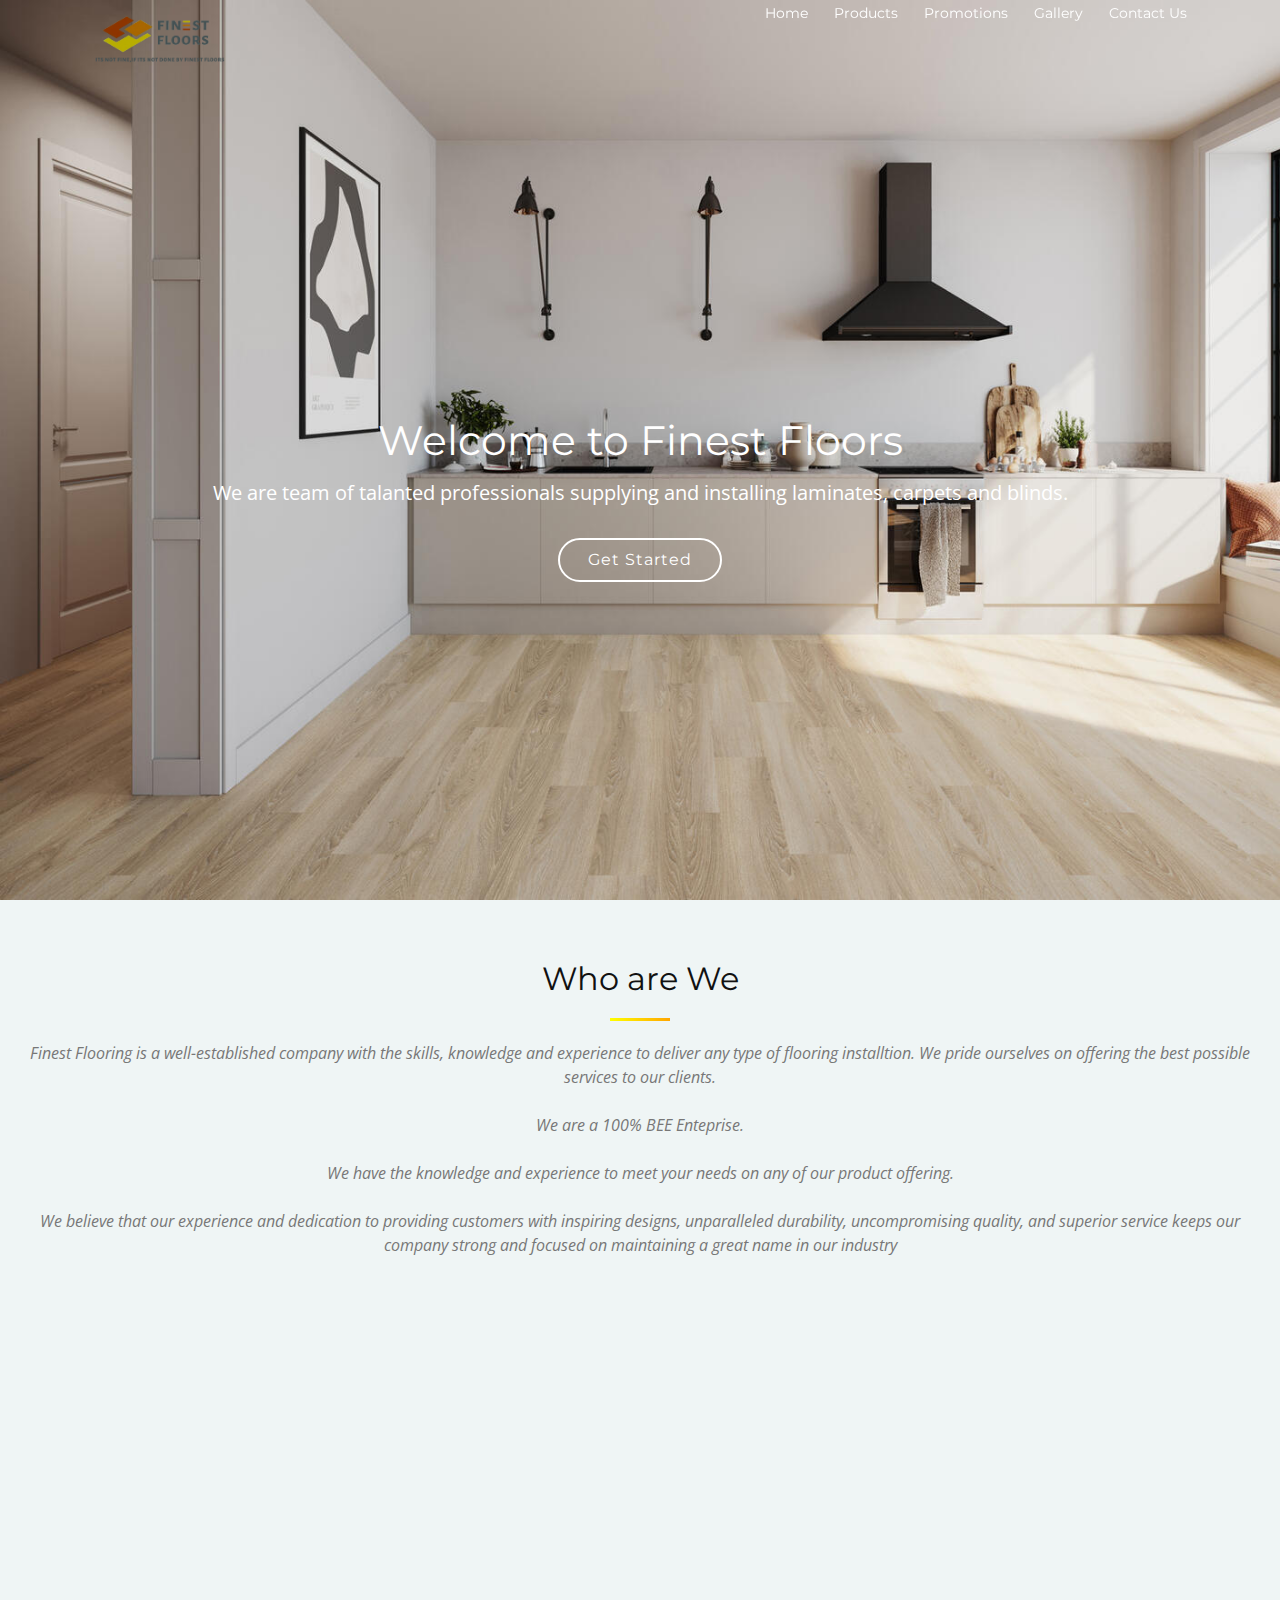
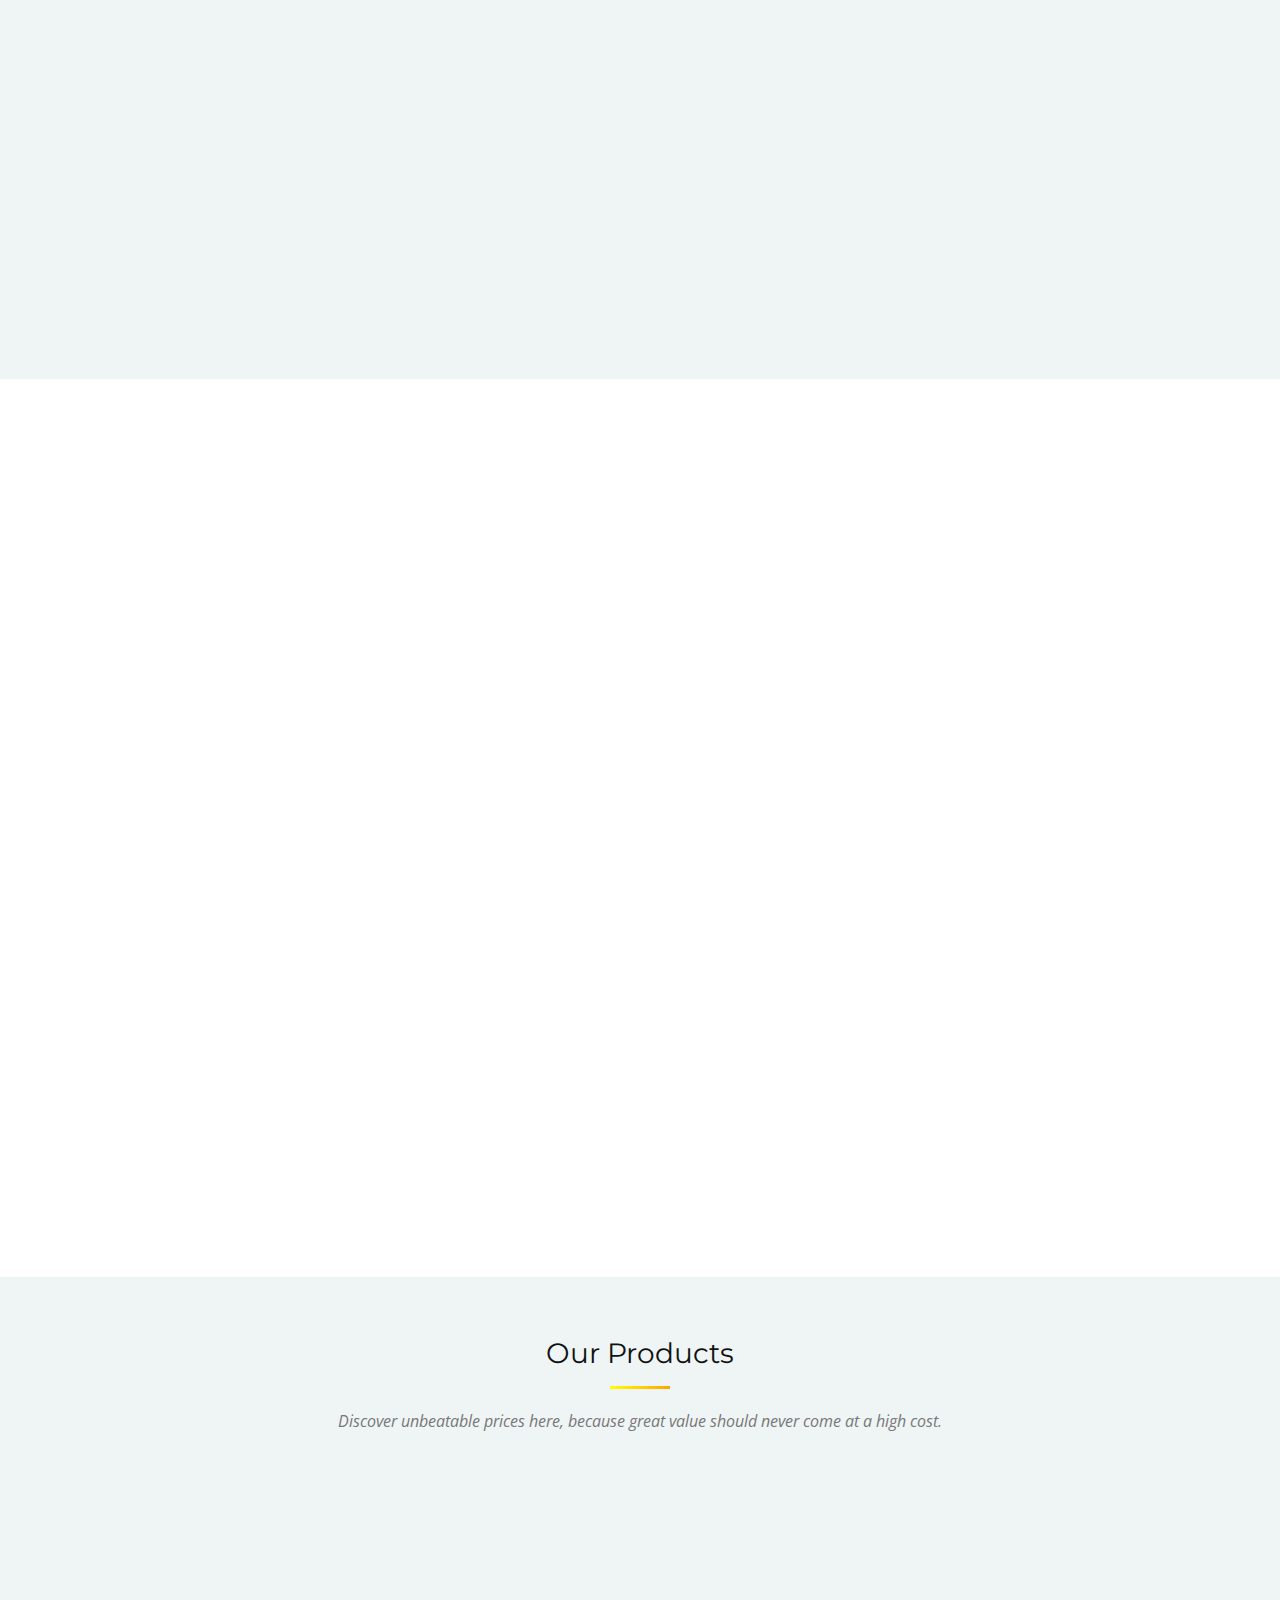
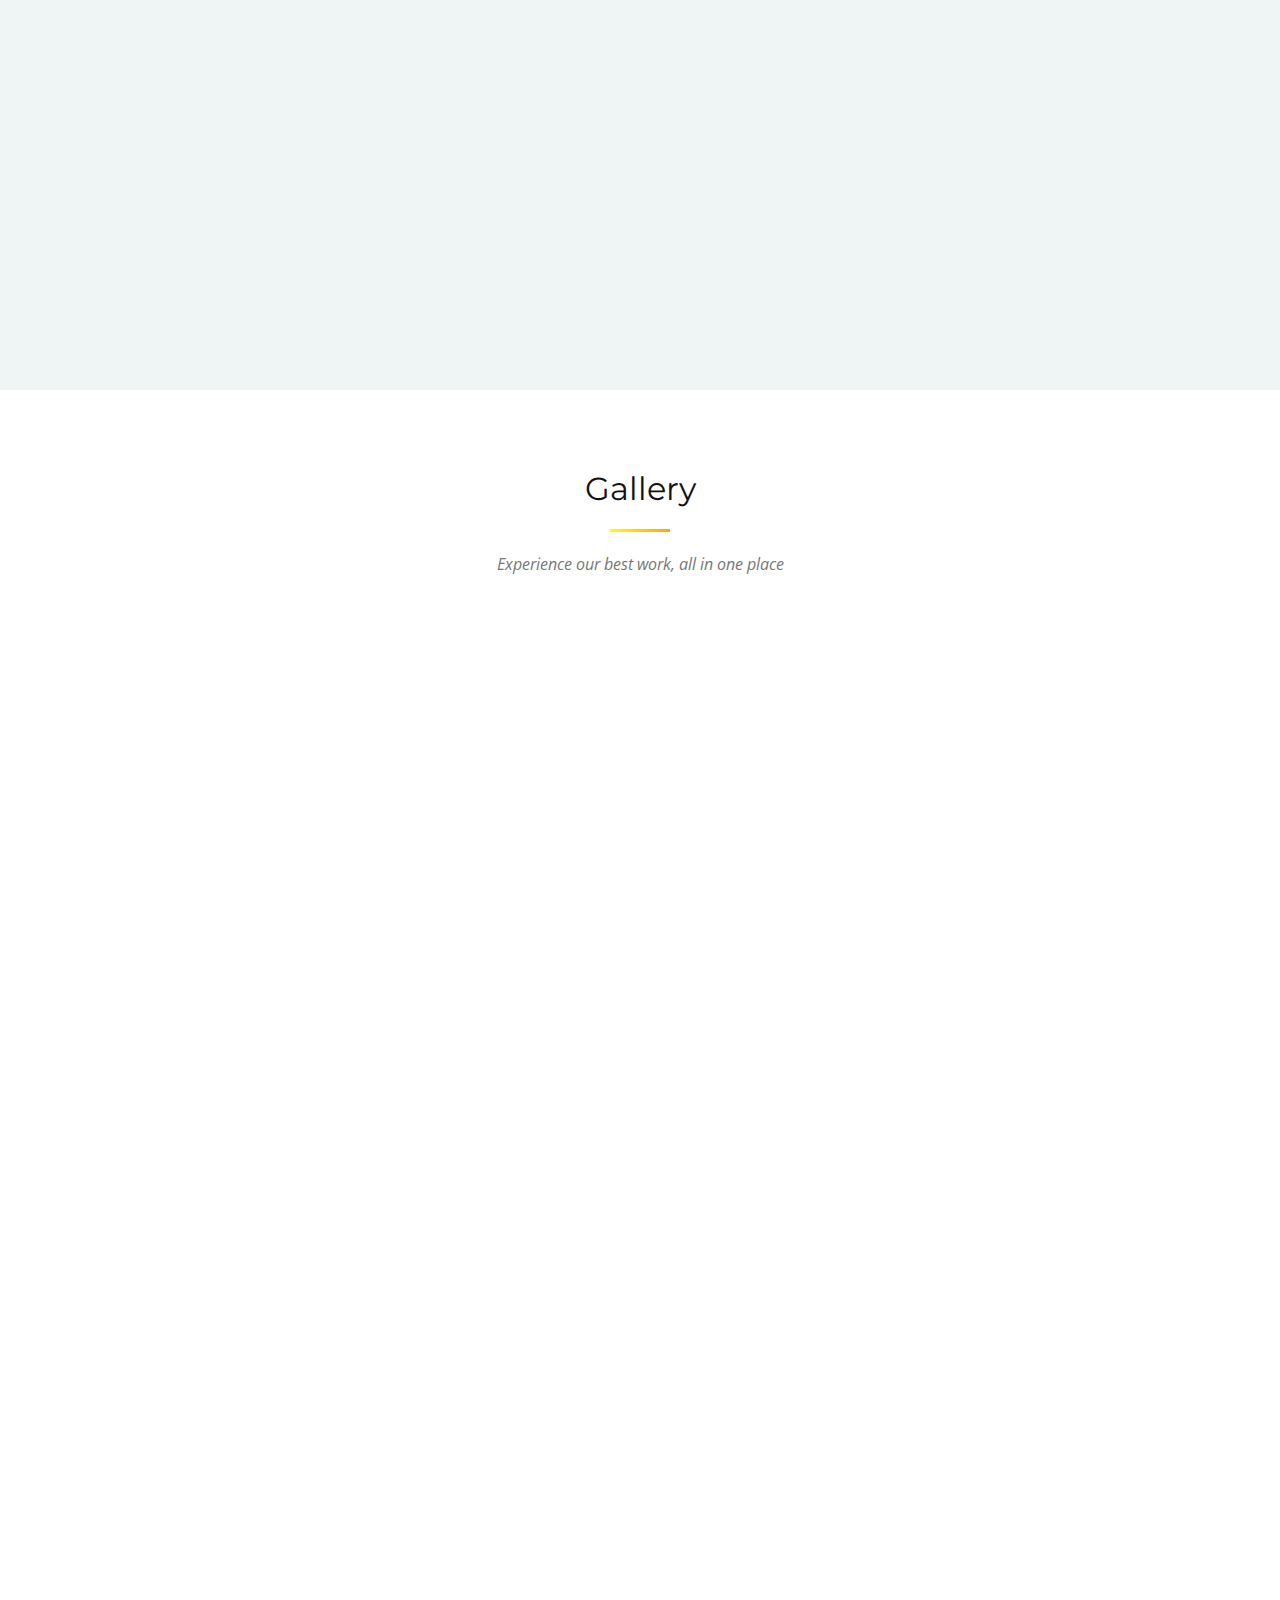
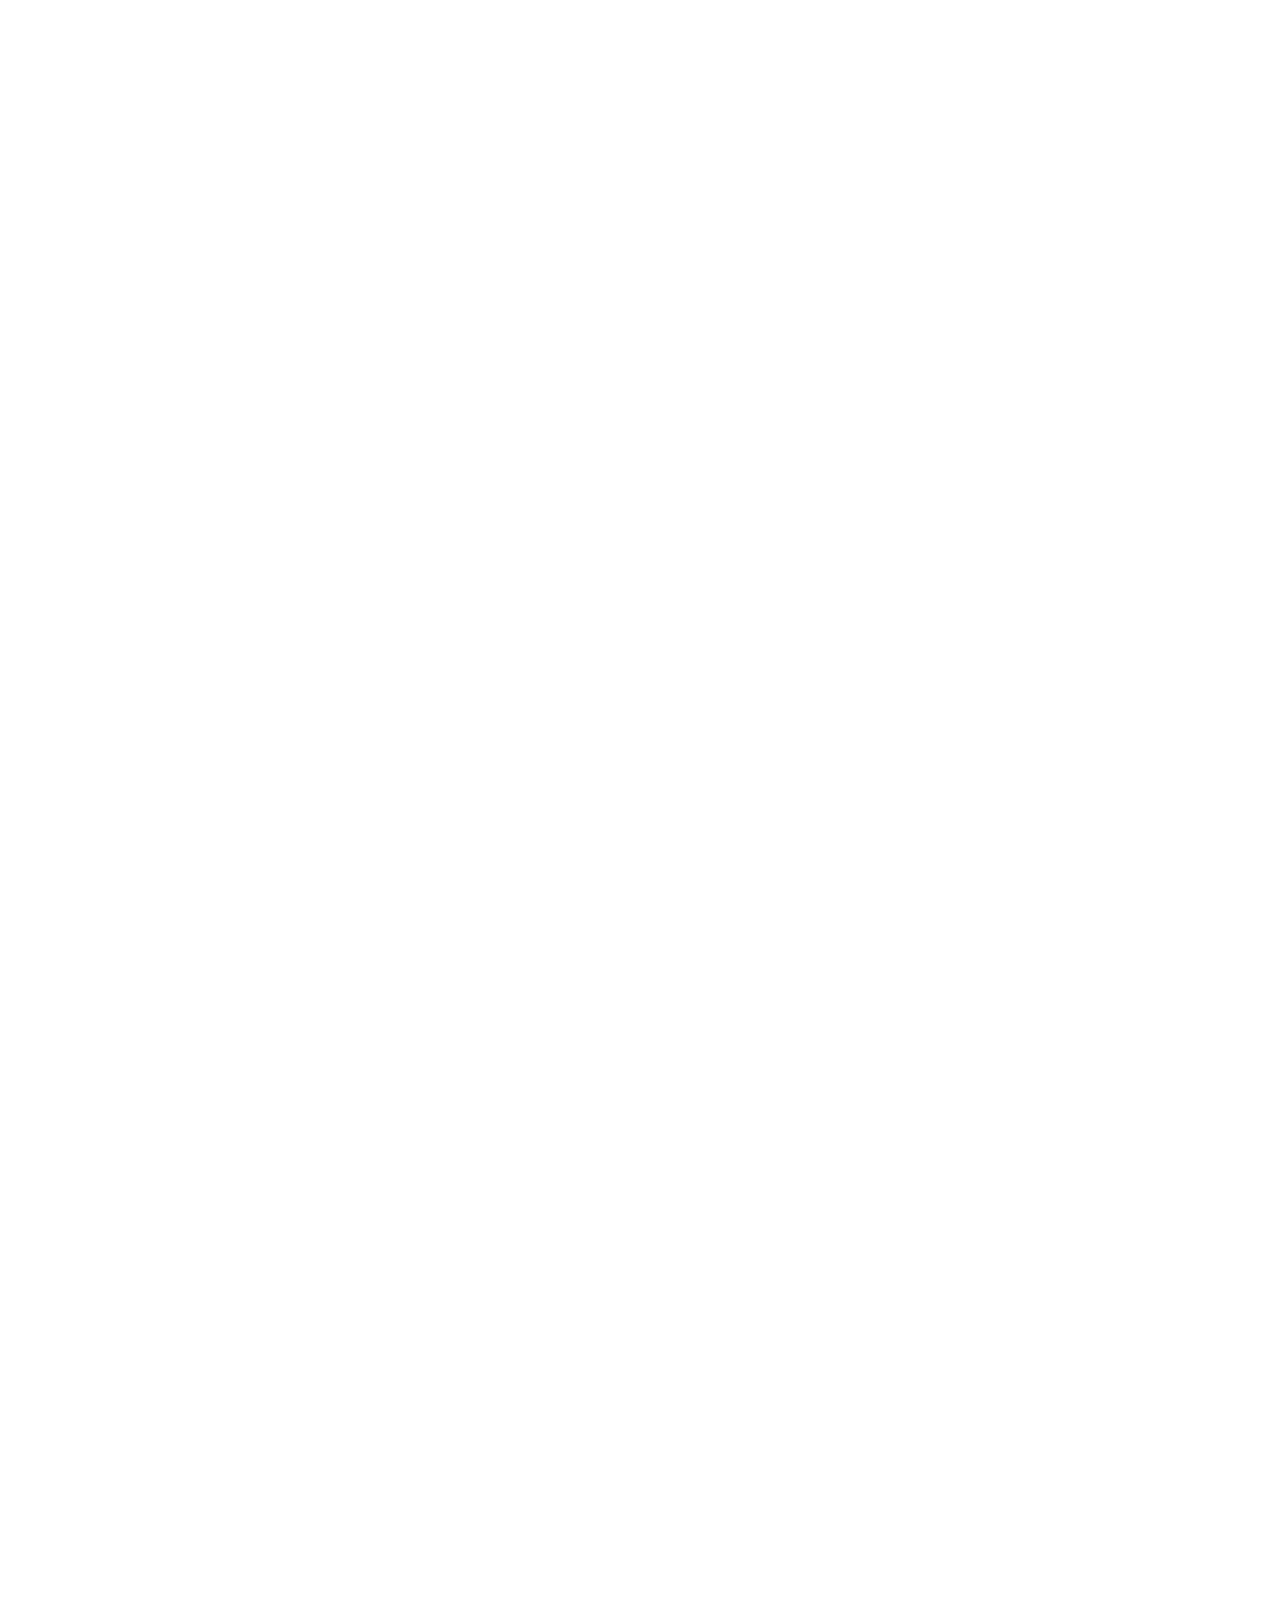
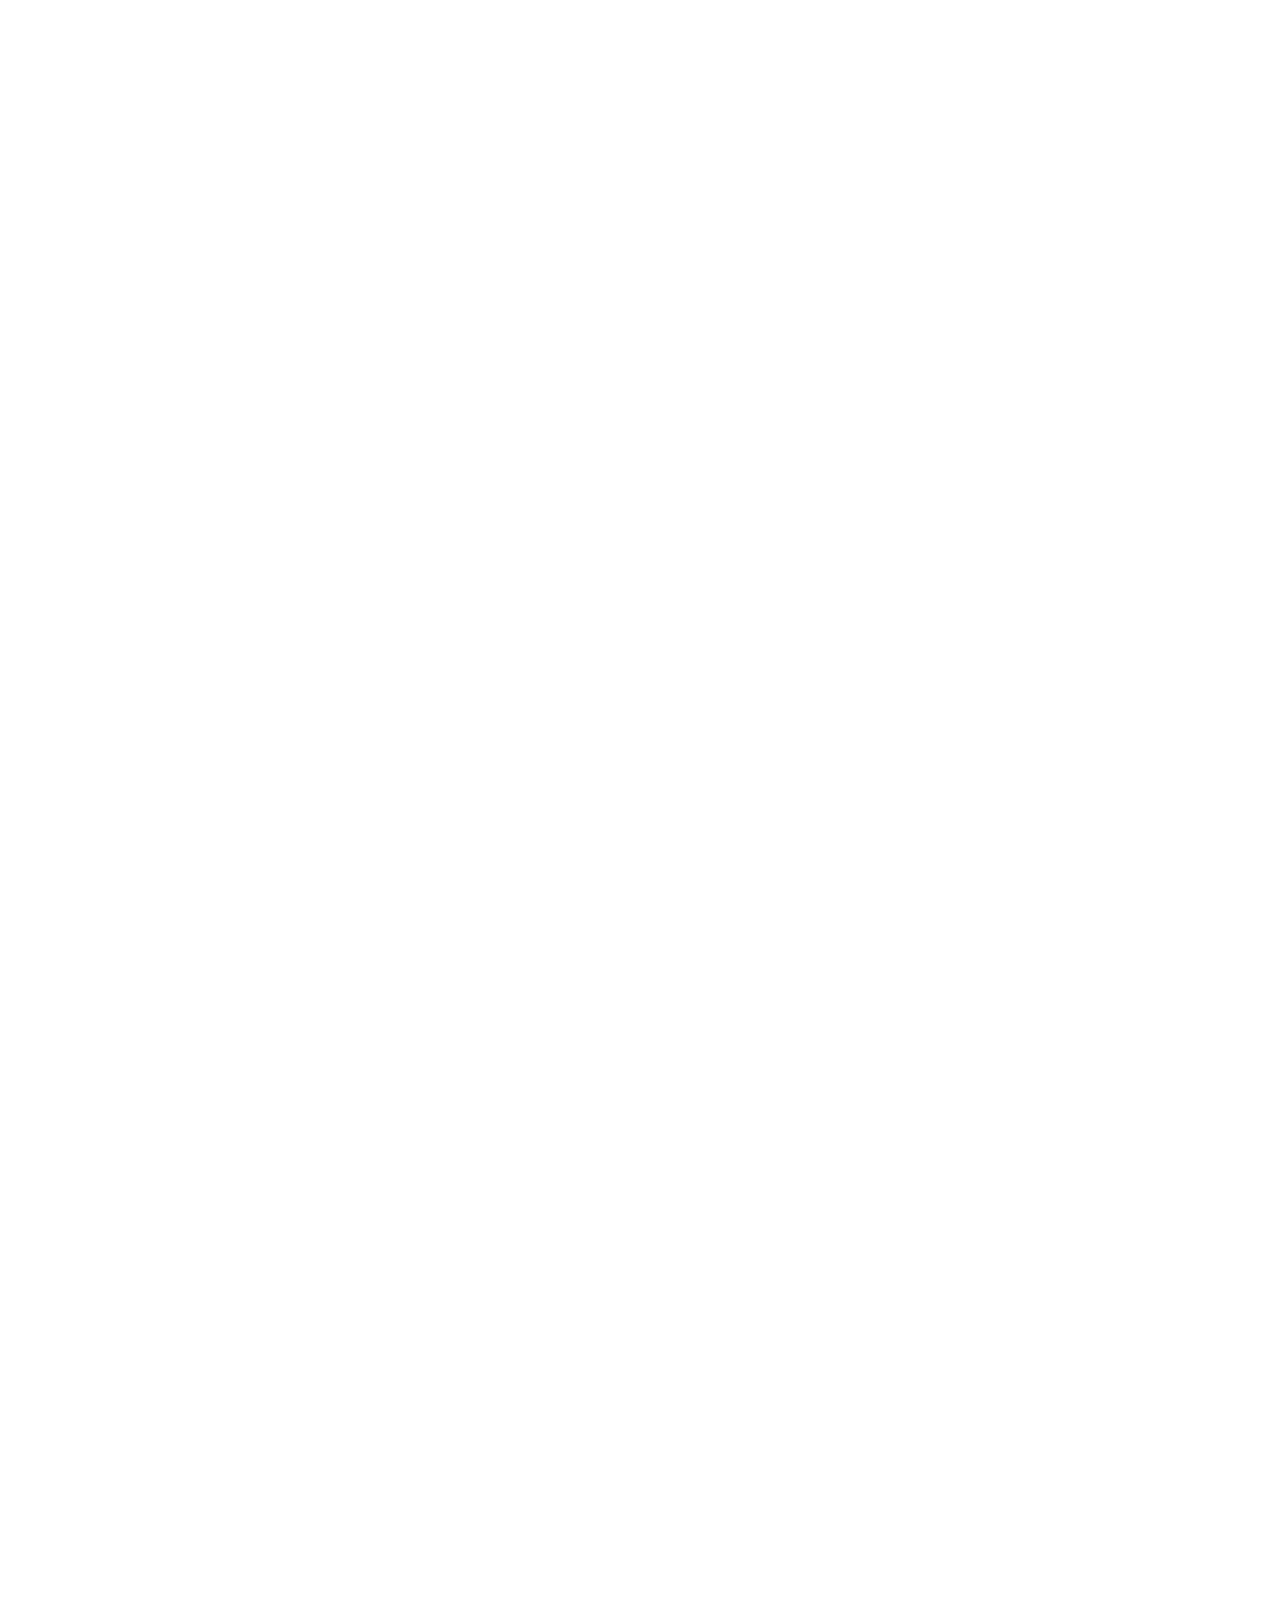
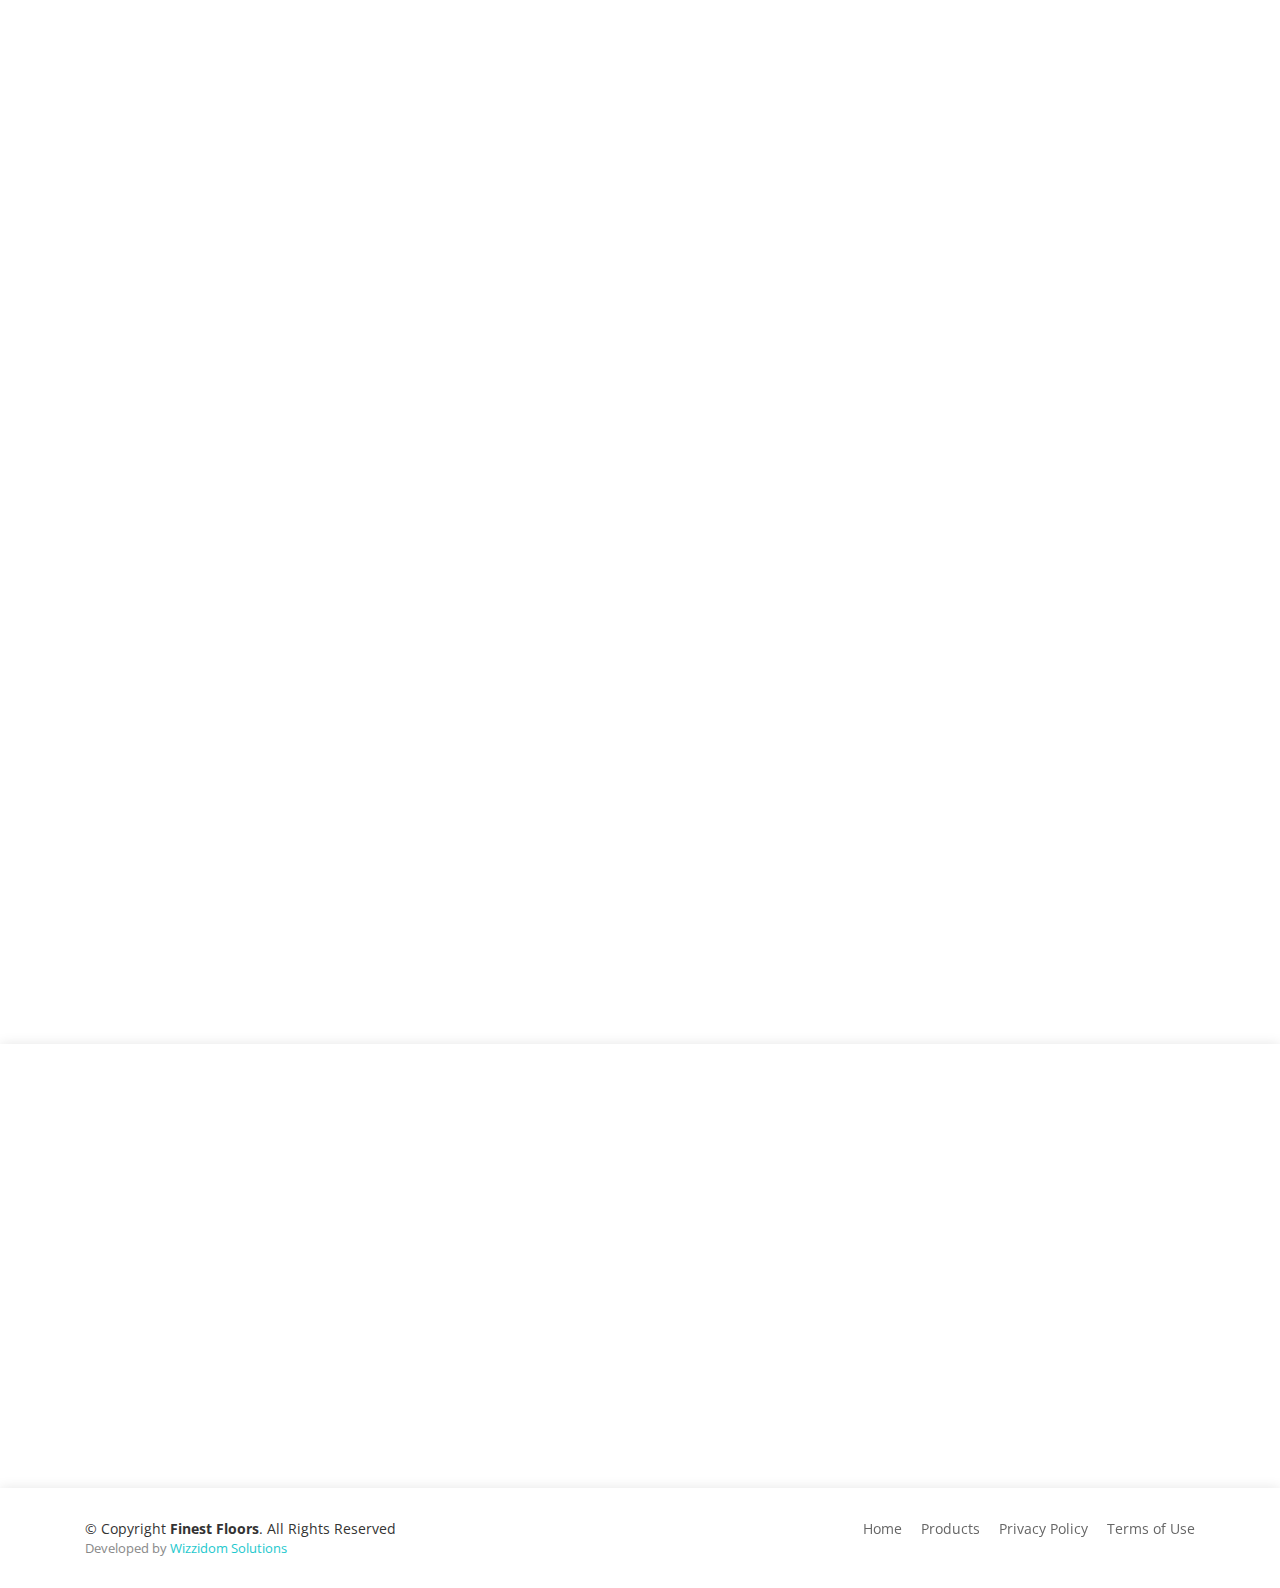
<file: index.html>
<!DOCTYPE html>
<html lang="en">
<head>
  <meta charset="utf-8">
  <title>Finest Floors</title>
  <meta content="width=device-width, initial-scale=1.0" name="viewport">
  <meta content="" name="keywords">
  <meta content="" name="description">

  <!-- Favicons -->
  <link href="IMG-20240625-WA0001.jpg" rel="icon">
  <link href="IMG-20240625-WA0001.jpg" rel="apple-touch-icon">

  <!-- Google Fonts -->
  <link href="https://fonts.googleapis.com/css?family=Montserrat:300,400,500,700|Open+Sans:300,300i,400,400i,700,700i" rel="stylesheet">

  <!-- Bootstrap CSS File -->
  <link href="lib/bootstrap/css/bootstrap.min.css" rel="stylesheet">

  <!-- Libraries CSS Files -->
  <link href="lib/animate/animate.min.css" rel="stylesheet">
  <link href="lib/font-awesome/css/font-awesome.min.css" rel="stylesheet">
  <link href="lib/ionicons/css/ionicons.min.css" rel="stylesheet">
  <link href="lib/magnific-popup/magnific-popup.css" rel="stylesheet">

  <!-- Main Stylesheet File -->
  <link href="css/style.css" rel="stylesheet">


</head>

<body>

  <!--==========================
    Header
  ============================-->
  <style>
.to-top {
  background: RED;
  position: fixed;
  bottom: 16px;
  right:32px;
  width:50px;
  height:50px;
  border-radius: 50%;
  display: flex;
  align-items: center;
  justify-content: center;
  font-size:32px;
  color:#1f1f1f;
  text-decoration: none;
  opacity:0;
  pointer-events: none;
  transition: all .4s;
}

  </style>
   <a href="#" class="to-top">
    <button>SALE</button>
  </a>
  <header id="header">
    <div class="container">

      <div id="logo" class="pull-left">
        <!-- <h1><a href="#intro" class="scrollto">Wizzidom</a></h1> -->
        <!-- Uncomment below if you prefer to use an image logo -->
        <a href="#"><img src="img10_1_-removebg(1).png" width="150px" height="80%"  alt="" title=""></a>
      </div>

      <nav id="nav-menu-container">
        <ul class="nav-menu">
          <li class="menu-active"><a href="#intro">Home</a></li>
          <!-- <li><a href="#about">About Us</a></li> -->
          <li><a href="#pricing">Products</a></li>
          <li><a href="#pricing">Promotions</a></li>
          <!-- <li><a href="#team">Team</a></li> -->
          <li><a href="#gallery">Gallery</a></li>
          <!-- <li class="menu-has-children"><a href="">Drop Down</a>
            <ul>
              <li><a href="#">Drop Down 1</a></li>
              <li class="menu-has-children"><a href="#">Drop Down 2</a>
                <ul>
                  <li><a href="#">Deep Drop Down 1</a></li>
                  <li><a href="#">Deep Drop Down 2</a></li>
                  <li><a href="#">Deep Drop Down 3</a></li>
                  <li><a href="#">Deep Drop Down 4</a></li>
                  <li><a href="#">Deep Drop Down 5</a></li>
                </ul>
              </li>
              <li><a href="#">Drop Down 3</a></li>
              <li><a href="#">Drop Down 4</a></li>
              <li><a href="#">Drop Down 5</a></li>
            </ul>
          </li> -->
          <li><a href="#contact">Contact Us</a></li>
        </ul>
      </nav><!-- #nav-menu-container -->
    </div>
  </header><!-- #header -->
<!--==========================
    Intro Section
  ============================-->
  <section id="intro" >

    <div class="intro-text" style="margin-top: 15%;">
      <h2>Welcome to Finest Floors</h2>
      <p>We are team of talanted professionals supplying and installing laminates, carpets and blinds.</p>
      <a href="#about" class="btn-get-started scrollto">Get Started</a>
    </div>

    <!-- <div class="product-screens">

      <div class="product-screen-1 wow fadeInUp" data-wow-delay="0.4s" data-wow-duration="0.6s">
        <img src="la.jpeg" alt="">
      </div>

      <div class="product-screen-2 wow fadeInUp" data-wow-delay="0.2s" data-wow-duration="0.6s">
        <img src="la.jpeg" alt="">
      </div>

      <div class="product-screen-3 wow fadeInUp" data-wow-duration="0.6s">
        <img src="img/product-screen-3.png" alt="">
      </div>

    </div> -->

  </section><!-- #intro -->

  <main id="main">

    <!--==========================
      About Us Section
    ============================-->
    <section id="about" class="section-bg">
      <div class="container-fluid">
        <div class="section-header">
          <h3 class="section-title">Who are We</h3>
          <span class="section-divider"></span>
          <p class="section-description">
          Finest Flooring is a well-established company with the skills, knowledge and experience to deliver any type of flooring installtion.
          We pride ourselves on offering the best possible services to our clients.  <br> <br>
          We are a 100% BEE Enteprise. <br> <br>
          We have the knowledge and experience to meet your needs on any of our product offering. <br><br> We believe that our experience and dedication to providing customers with inspiring designs,
          unparalleled durability, uncompromising quality, and superior service keeps our company strong and
          focused on maintaining a great name in our industry
                  </p>
        </div>

        <div class="row">
          <div class="col-lg-6 about-img wow fadeInLeft">
            <img src="laminate.jpg" alt="">
          </div>

          <div class="col-lg-6 content wow fadeInRight">
            <!-- <h2>Lorem ipsum dolor sit amet, consectetur adipiscing elite storium paralate</h2>
                <p> -->
                 
                    <h1>About us</h1>
                    <p>
                    Finest Floors is a company that is run by two energetic and learned partners who have extensive knowledge in their
respective fields. Through passion and dedication and hard work we are successfully growing into roles that will lead us
to new and further ventures. Finest Floors
is dedicated to working hard to meet our clients expectations and needs, and will do so by giving 100% attention to
detail and quality.
                  </p>
                  <h1>Our Vision</h1>
                  To provide quality service that exceeds the expectations of our esteemed customers
                  <br> 
                  <h1>Our Mission</h1>

                  To build long term relationships with our customers and clients. To provide exceptional customer service
                  and professional installations, always ensuring customer satisfaction 
                    </p>
         
            <p>
              

<br> <br>

            </p>
<!-- 
  
            <ul>
              <li><i class="ion-android-checkmark-circle"></i> Ullamco laboris nisi ut aliquip ex ea commodo consequat.</li>
              <li><i class="ion-android-checkmark-circle"></i> Duis aute irure dolor in reprehenderit in voluptate velit.</li>
              <li><i class="ion-android-checkmark-circle"></i> Ullamco laboris nisi ut aliquip ex ea commodo consequat. Duis aute irure dolor in reprehenderit in voluptate trideta storacalaperda mastiro dolore eu fugiat nulla pariatur.</li>
            </ul>

            <p>
              Ullamco laboris nisi ut aliquip ex ea commodo consequat. Duis aute irure dolor in reprehenderit in voluptate velit esse cillum dolore eu fugiat nulla pariatur. Excepteur sint occaecat cupidatat non proident, sunt in culpa qui officia deserunt mollit anim id est laborum Libero justo laoreet sit amet cursus sit amet dictum sit. Commodo sed egestas egestas fringilla phasellus faucibus scelerisque eleifend donec
            </p> -->
          </div>
        </div>

      </div>
    </section><!-- #about -->

    <!--==========================
      Product Featuress Section
    ============================-->
    <section id="features">
      <div class="container">

        <div class="row">

          <div class="col-lg-8 offset-lg-2">
            <div class="section-header wow fadeIn" data-wow-duration="1s">
              <h3 class="section-title" style="text-align: center;">Our Services</h3>
              <span class="section-divider"></span>
            </div>
          </div>
          <br><br>

        

    

            <div style="display: flex; width: 100%; flex-wrap: wrap;" >

              <div class="col-lg-6 col-md-6 box wow fadeInRight">
                <div class="icon"><i class="ion-ios-speedometer-outline"></i></div>
                <h4 class="title"><a href=""></a>Laminate and Vinyl Flooring</h4>
                <p class="description"> 
                  Laminate Flooring is a budget-friendly, durable option mimicking wood or stone, with a scratch-resistant top layer, ideal for high-traffic areas.

                  Vinyl Flooring is a versatile, water-resistant option available in various designs, known for durability, comfort, and easy installation.
                  </p>
              
              </div>

              <div class="col-lg-6 col-md-6 box wow fadeInRight">
                <div class="icon"><i class="ion-ios-speedometer-outline"></i></div>
                <h4 class="title"><a href=""></a>Artificial Grass</h4>
                <p class="description"> 
                  Why not choose the perfect solution for your garden, imagine an artificial grass lawn that does not need watering and does not need pesticides that harm the environment.



We all want the easy life. 
                  </p>    
              </div>
          
              <div class="col-lg-6 col-md-6 box wow fadeInRight">
                <div class="icon"><i class="ion-ios-speedometer-outline"></i></div>
                <h4 class="title"><a href="">Blinds and floor accessories</a></h4>
                <p class="description">We are passionate about producing customised blinds that are of the highest quality and workmanship. Attention to detail and superior service will give you peace of mind. We help you stay on-trend through  constant monitoring of local and international trends in the blinds market and keep you ahead with innovative and new types of blinds.</p>   
         
              
              </div>

              <div class="col-lg-6 col-md-6 box wow fadeInRight">
                <div class="icon"><i class="ion-ios-speedometer-outline"></i></div>
                <h4 class="title"><a href="">Carpets</a></h4>
                <p class="description">
                  Carpet and rug are the most important details for the home interior decor. There are different fabric, materials and styles in wide variety of choices as well as the price. We offer carpet and rug prices with best service worldwide shipping option. The price may change depending on carpet and rug sizes. 
                </p>
   
              
              </div>
          

        </div>

      </div>
      </div>

    </section><!-- #features -->

    <!--==========================
      Product Advanced Featuress Section
    ============================-->
    <!-- <section id="advanced-features">

      <div class="features-row section-bg">
        <div class="container">
          <div class="row">
            <div class="col-12">
              <img class="advanced-feature-img-right wow fadeInRight" src="img/advanced-feature-1.jpg" alt="">
              <div class="wow fadeInLeft">
                <h2>Duis aute irure dolor in reprehenderit in voluptate velit esse</h2>
                <h3>Excepteur sint occaecat cupidatat non proident, sunt in culpa qui officia deserunt mollit anim id est laborum.</h3>
                <p>Lorem ipsum dolor sit amet, consectetur adipiscing elit, sed do eiusmod tempor incididunt ut labore et dolore magna aliqua. Ut enim ad minim veniam.</p>
                <p>Quis nostrud exercitation ullamco laboris nisi ut aliquip ex ea commodo consequat. Duis aute irure dolor in reprehenderit in voluptate velit esse cillum dolore eu fugiat nulla pariatur. Excepteur sint occaecat cupidatat non proident, sunt in culpa qui officia deserunt mollit anim id est laborum.</p>
              </div>
            </div>
          </div>
        </div>
      </div>

      <div class="features-row">
        <div class="container">
          <div class="row">
            <div class="col-12">
              <img class="advanced-feature-img-left" src="img/advanced-feature-2.jpg" alt="">
              <div class="wow fadeInRight">
                <h2>Duis aute irure dolor in reprehenderit in voluptate velit esse</h2>
                <i class="ion-ios-paper-outline" class="wow fadeInRight" data-wow-duration="0.5s"></i>
                <p class="wow fadeInRight" data-wow-duration="0.5s">Lorem ipsum dolor sit amet, consectetur adipiscing elit, sed do eiusmod tempor incididunt ut labore et dolore magna aliqua. Ut enim ad minim veniam.</p>
                <i class="ion-ios-color-filter-outline wow fadeInRight" data-wow-delay="0.2s" data-wow-duration="0.5s"></i>
                <p class="wow fadeInRight" data-wow-delay="0.2s" data-wow-duration="0.5s">Quis nostrud exercitation ullamco laboris nisi ut aliquip ex ea commodo consequat. Duis aute irure dolor in reprehenderit in voluptate velit esse cillum.</p>
                <i class="ion-ios-barcode-outline wow fadeInRight" data-wow-delay="0.4" data-wow-duration="0.5s"></i>
                <p class="wow fadeInRight" data-wow-delay="0.4s" data-wow-duration="0.5s">Quis nostrud exercitation ullamco laboris nisi ut aliquip ex ea commodo consequat. Duis aute irure dolor in reprehenderit in voluptate velit esse cillum.</p>
              </div>
            </div>
          </div>
        </div>
      </div>

      <div class="features-row section-bg">
        <div class="container">
          <div class="row">
            <div class="col-12">
              <img class="advanced-feature-img-right wow fadeInRight" src="img/advanced-feature-3.jpg" alt="">
              <div class="wow fadeInLeft">
                <h2>Duis aute irure dolor in reprehenderit in voluptate velit esse</h2>
                <h3>Excepteur sint occaecat cupidatat non proident, sunt in culpa qui officia deserunt mollit anim id est laborum.</h3>
                <p>Lorem ipsum dolor sit amet, consectetur adipiscing elit, sed do eiusmod tempor incididunt ut labore et dolore magna aliqua. Ut enim ad minim veniam</p>
                <i class="ion-ios-albums-outline"></i>
                <p>Quis nostrud exercitation ullamco laboris nisi ut aliquip ex ea commodo consequat. Duis aute irure dolor in reprehenderit in voluptate velit esse cillum dolore eu fugiat nulla pariatur. Excepteur sint occaecat cupidatat non proident, sunt in culpa qui officia deserunt mollit anim id est laborum.</p>
              </div>
            </div>
          </div>
        </div>
      </div>
    </section>#advanced-features -->

    <!--==========================
      Call To Action S  ection
    ============================-->
    <section id="call-to-action">
      <div class="container">
        <div class="row">
          <div class="col-lg-9 text-center text-lg-left">
            <h3 class="cta-title">Call To Action</h3>
            <p class="cta-text">  Contact Us Now for a Free Quote </p> </div>
          <div class="col-lg-3 cta-btn-container text-center">
            <a class="cta-btn align-middle" href="https://wa.me/27781274518">Call To Action</a>
          </div>
        </div>

      </div>
    </section>
    <!-- <section id="clients">
      <div class="container">

        <div class="row wow fadeInUp">

          <div class="col-md-2">
            <img src="img/clients/client-1.png" alt="">
          </div>

          <div class="col-md-2">
            <img src="img/mzansi.jpeg" width="50%" alt="">
          </div>

          <div class="col-md-2">
            <img src="img/log2.jpeg" width="50%" alt="">
          </div>

          <div class="col-md-2">
            <img src="img/Executive.png" width="70%" alt="">
          </div>

          <div class="col-md-2">
            <img src="img/1.jpeg" width="70%" alt="">
          </div>

          <div class="col-md-2">
            <img src="img/2.jpeg" width="70%" alt="">
          </div>

        </div>
      </div>
    </section> -->
    <!-- #more-features -->



     <style>
      .pop{
        display: none;
      }
     </style>
    
     <div class="pop"> 
    <div class="col-lg-6 col-md-8" style="text-align: center; position: relative; left : 25%">
      <div class="form">
        
        <div id="errormessage"></div>
        <form action="https://formsubmit.co/majolawisdom@gmail.com" method="POST" role="form" class="contactForm">
          <div class="form-row">
            <div class="form-group col-lg-6">
              <input type="text" name="name" class="form-control" id="name" placeholder="Your Name" data-rule="minlen:4" data-msg="Please enter at least 4 chars" />
              <div class="validation"></div>
            </div>
            <div class="form-group col-lg-6">
              <input type="email" class="form-control" name="email" id="email" placeholder="Your Email" data-rule="email" data-msg="Please enter a valid email" />
              <div class="validation"></div>
            </div>
          </div>
          
          <div class="form-group">
            <input type="text" class="form-control" name="subject" id="subject" placeholder="Contact Number" data-rule="minlen:4" data-msg="Please enter at least 8 chars of subject" />
            <div class="validation"></div>
          </div>
          <div class="form-group">
            <textarea class="form-control" name="message" rows="5"  data-msg="Please write something for us" placeholder="Additional Message"></textarea>
            <div class="validation"></div>
          </div>
          <div class="text-center"><button type="submit" title="Send Message" onclick="">Send Message</button></div>
        </form>
      </div>
    </div>
  </div>

     
    <!--==========================
      Pricing Section
    ============================-->

    <section id="pricing" class="section-bg">
      <div class="container">

        <div class="section-header">
          <h3 class="section-title">Our Products</h3>
          <span class="section-divider"></span>
          <p class="section-description">
            Discover unbeatable prices here, because great value should never come at a high cost.</p>
        </div>

        <div class="row">
          <div class="col-lg-4 col-md-6">
            <div class="box wow fadeInLeft">
             <h1>Laminate Flooring</h1>
           <img src="WhatsApp Image 2024-12-19 at 15.37.04.jpeg" width="100%" alt="">
         <br>
         <br>
              <button onclick="togglePopup()" class="get-started-btn"><a href = "laminate.html" style="color: white;">Read More</a></button>
     

              </div>
            </div>
 
       
            <div class="col-lg-4 col-md-6">
              <div class="box wow fadeInLeft">
               <h1>Vinyl Flooring</h1>
             <img src="greentouch/lgo.png" width="100%" alt="">

           <br>
           <br>
                <button onclick="togglePopup()" class="get-started-btn"><a href = "laminate.html" style="color: white;">Read More</a></button>
       
  
                </div>
              </div>
              <!-- <div class="col-lg-4 col-md-6">
                <div class="box wow fadeInLeft">
                 <h1>Carpets</h1>
               <img src="exotic floor logo.webp" width="100%" alt="">
             <br>
             <br>
                  <button onclick="togglePopup()" class="get-started-btn"><a href = "laminate.html" style="color: white;">Read More</a></button>
         
    
                  </div>
                </div> -->
         
        </div>
      </div>
    </section><!-- #pricing -->


    <!--==========================
      Frequently Asked Questions Section
    ============================-->
    <!-- <section id="faq">
      <div class="container">

        <div class="section-header">
          <h3 class="section-title">Frequently Asked Questions</h3>
          <span class="section-divider"></span>
          <p class="section-description">Sed ut perspiciatis unde omnis iste natus error sit voluptatem accusantium doloremque</p>
        </div>

        <ul id="faq-list" class="wow fadeInUp">
          <li>
            <a data-toggle="collapse" class="collapsed" href="#faq1">Non consectetur a erat nam at lectus urna duis? <i class="ion-android-remove"></i></a>
            <div id="faq1" class="collapse" data-parent="#faq-list">
              <p>
                Feugiat pretium nibh ipsum consequat. Tempus iaculis urna id volutpat lacus laoreet non curabitur gravida. Venenatis lectus magna fringilla urna porttitor rhoncus dolor purus non.
              </p>
            </div>
          </li>

          <li>
            <a data-toggle="collapse" href="#faq2" class="collapsed">Feugiat scelerisque varius morbi enim nunc faucibus a pellentesque? <i class="ion-android-remove"></i></a>
            <div id="faq2" class="collapse" data-parent="#faq-list">
              <p>
                Dolor sit amet consectetur adipiscing elit pellentesque habitant morbi. Id interdum velit laoreet id donec ultrices. Fringilla phasellus faucibus scelerisque eleifend donec pretium. Est pellentesque elit ullamcorper dignissim. Mauris ultrices eros in cursus turpis massa tincidunt dui.
              </p>
            </div>
          </li>

          <li>
            <a data-toggle="collapse" href="#faq3" class="collapsed">Dolor sit amet consectetur adipiscing elit pellentesque habitant morbi? <i class="ion-android-remove"></i></a>
            <div id="faq3" class="collapse" data-parent="#faq-list">
              <p>
                Eleifend mi in nulla posuere sollicitudin aliquam ultrices sagittis orci. Faucibus pulvinar elementum integer enim. Sem nulla pharetra diam sit amet nisl suscipit. Rutrum tellus pellentesque eu tincidunt. Lectus urna duis convallis convallis tellus. Urna molestie at elementum eu facilisis sed odio morbi quis
              </p>
            </div>
          </li>

          <li>
            <a data-toggle="collapse" href="#faq4" class="collapsed">Ac odio tempor orci dapibus. Aliquam eleifend mi in nulla? <i class="ion-android-remove"></i></a>
            <div id="faq4" class="collapse" data-parent="#faq-list">
              <p>
                Dolor sit amet consectetur adipiscing elit pellentesque habitant morbi. Id interdum velit laoreet id donec ultrices. Fringilla phasellus faucibus scelerisque eleifend donec pretium. Est pellentesque elit ullamcorper dignissim. Mauris ultrices eros in cursus turpis massa tincidunt dui.
              </p>
            </div>
          </li>

          <li>
            <a data-toggle="collapse" href="#faq5" class="collapsed">Tempus quam pellentesque nec nam aliquam sem et tortor consequat? <i class="ion-android-remove"></i></a>
            <div id="faq5" class="collapse" data-parent="#faq-list">
              <p>
                Molestie a iaculis at erat pellentesque adipiscing commodo. Dignissim suspendisse in est ante in. Nunc vel risus commodo viverra maecenas accumsan. Sit amet nisl suscipit adipiscing bibendum est. Purus gravida quis blandit turpis cursus in
              </p>
            </div>
          </li>

          <li>
            <a data-toggle="collapse" href="#faq6" class="collapsed">Tortor vitae purus faucibus ornare. Varius vel pharetra vel turpis nunc eget lorem dolor? <i class="ion-android-remove"></i></a>
            <div id="faq6" class="collapse" data-parent="#faq-list">
              <p>
                Laoreet sit amet cursus sit amet dictum sit amet justo. Mauris vitae ultricies leo integer malesuada nunc vel. Tincidunt eget nullam non nisi est sit amet. Turpis nunc eget lorem dolor sed. Ut venenatis tellus in metus vulputate eu scelerisque. Pellentesque diam volutpat commodo sed egestas egestas fringilla phasellus faucibus. Nibh tellus molestie nunc non blandit massa enim nec.
              </p>
            </div>
          </li>

        </ul>

      </div>
    </section>#faq -->

    <!--==========================
      Our Team Section
    ============================-->
    <!-- <section id="team" class="section-bg">
      <div class="container">
        <div class="section-header">
          <h3 class="section-title">Our Team</h3>
          <span class="section-divider"></span>
          <p class="section-description">Sed ut perspiciatis unde omnis iste natus error sit voluptatem accusantium doloremque</p>
        </div>
        <div class="row wow fadeInUp">
          <div class="col-lg-3 col-md-6">
            <div class="member">
              <div class="pic"><img src="img/team/team-1.jpg" alt=""></div>
              <h4>Walter White</h4>
              <span>Chief Executive Officer</span>
              <div class="social">
                <a href=""><i class="fa fa-twitter"></i></a>
                <a href=""><i class="fa fa-facebook"></i></a>
                <a href=""><i class="fa fa-google-plus"></i></a>
                <a href=""><i class="fa fa-linkedin"></i></a>
              </div>
            </div>
          </div>

          <div class="col-lg-3 col-md-6">
            <div class="member">
              <div class="pic"><img src="img/team/team-2.jpg" alt=""></div>
              <h4>Sarah Jhinson</h4>
              <span>Product Manager</span>
              <div class="social">
                <a href=""><i class="fa fa-twitter"></i></a>
                <a href=""><i class="fa fa-facebook"></i></a>
                <a href=""><i class="fa fa-google-plus"></i></a>
                <a href=""><i class="fa fa-linkedin"></i></a>
              </div>
            </div>
          </div>

          <div class="col-lg-3 col-md-6">
            <div class="member">
              <div class="pic"><img src="img/team/team-3.jpg" alt=""></div>
              <h4>William Anderson</h4>
              <span>CTO</span>
              <div class="social">
                <a href=""><i class="fa fa-twitter"></i></a>
                <a href=""><i class="fa fa-facebook"></i></a>
                <a href=""><i class="fa fa-google-plus"></i></a>
                <a href=""><i class="fa fa-linkedin"></i></a>
              </div>
            </div>
          </div>

          <div class="col-lg-3 col-md-6">
            <div class="member">
              <div class="pic"><img src="img/team/team-4.jpg" alt=""></div>
              <h4>Amanda Jepson</h4>
              <span>Accountant</span>
              <div class="social">
                <a href=""><i class="fa fa-twitter"></i></a>
                <a href=""><i class="fa fa-facebook"></i></a>
                <a href=""><i class="fa fa-google-plus"></i></a>
                <a href=""><i class="fa fa-linkedin"></i></a>
              </div>
            </div>
          </div>
        </div>

      </div>
    </section>#team -->

    <!--==========================
      Gallery Section
    ============================-->
    <section id="gallery">
      <div class="container-fluid">
        <div class="section-header">
          <h3 class="section-title">Gallery</h3>
          <span class="section-divider"></span>
          <p class="section-description">Experience our best work, all in one place</p>
        </div>

        <div class="row">

          <div class="col-lg-4 col-md-6">
            <div class="gallery-item wow fadeInUp">
              <a href="#" class="gallery-popup">
                <a href="#">   <img src="gallery/1.jpeg" alt=""></a>
                
             
              </a>
            </div>
          </div>

          <div class="col-lg-4 col-md-6">
            <div class="gallery-item wow fadeInUp">
              <a href="#" class="gallery-popup">
                <a href="#">   <img src="gallery/2.jpg" alt=""></a>
                  
              </a>
            </div>
          </div>

          <div class="col-lg-4 col-md-6">
            <div class="gallery-item wow fadeInUp">
              <a href="#" class="gallery-popup">
                <a href="#">   <img src="gallery/3.jpg" alt=""></a>
                
              </a>
            </div>
          </div>

          <div class="col-lg-4 col-md-6">
            <div class="gallery-item wow fadeInUp">
              <a href="#" class="gallery-popup">
                <a href="#">   <img src="gallery/4.jpg" alt=""></a>
                
              </a>
            </div>
          </div>


          <div class="col-lg-4 col-md-6">
            <div class="gallery-item wow fadeInUp">
              <a href="#" class="gallery-popup">
                <a href="#">   <img src="gallery/6.jpg" alt=""></a>
                     </a>
            </div>
          </div>
          
          <div class="col-lg-4 col-md-6">
            <div class="gallery-item wow fadeInUp">
              <a href="#" class="gallery-popup">
                <a href="#">   <img src="gallery/7.jpg" alt=""></a>
                     </a>
            </div>
          </div>
          
          <div class="col-lg-4 col-md-6">
            <div class="gallery-item wow fadeInUp">
              <a href="#" class="gallery-popup">
                <a href="#">   <img src="gallery/8.jpg" alt=""></a>
                     </a>
            </div>
          </div>
          
          <div class="col-lg-4 col-md-6">
            <div class="gallery-item wow fadeInUp">
              <a href="#" class="gallery-popup">
                <a href="#">   <img src="gallery/9.jpg" alt=""></a>
                     </a>
            </div>
          </div>
          
          <div class="col-lg-4 col-md-6">
            <div class="gallery-item wow fadeInUp">
              <a href="#" class="gallery-popup">
                <a href="#">   <img src="gallery/10.jpg" alt=""></a>
                     </a>
            </div>
          </div>
          
          <div class="col-lg-4 col-md-6">
            <div class="gallery-item wow fadeInUp">
              <a href="#" class="gallery-popup">
                <a href="#">   <img src="gallery/11.jpg" alt=""></a>
                     </a>
            </div>
          </div>
          
          <div class="col-lg-4 col-md-6">
            <div class="gallery-item wow fadeInUp">
              <a href="#" class="gallery-popup">
                <a href="#">   <img src="gallery/12.jpg" alt=""></a>
                     </a>
            </div>
          </div>
          
          <div class="col-lg-4 col-md-6">
            <div class="gallery-item wow fadeInUp">
              <a href="#" class="gallery-popup">
                <a href="#">   <img src="gallery/13.jpg" alt=""></a>
                     </a>
            </div>
          </div>
          
          <div class="col-lg-4 col-md-6">
            <div class="gallery-item wow fadeInUp">
              <a href="#" class="gallery-popup">
                <a href="#">   <img src="gallery/14.jpg" alt=""></a>
                     </a>
            </div>
          </div>
          
          <div class="col-lg-4 col-md-6">
            <div class="gallery-item wow fadeInUp">
              <a href="#" class="gallery-popup">
                <a href="#">   <img src="gallery/15.jpg" alt=""></a>
                     </a>
            </div>
          </div>
          <div class="col-lg-4 col-md-6">
            <div class="gallery-item wow fadeInUp">
              <a href="#" class="gallery-popup">
                <a href="#">   <img src="gallery/16.jpg" alt=""></a>
                     </a>
            </div>
          </div>
          <div class="col-lg-4 col-md-6">
            <div class="gallery-item wow fadeInUp">
              <a href="#" class="gallery-popup">
                <a href="#">   <img src="gallery/17.jpg" alt=""></a>
                     </a>
            </div>
          </div>
          <div class="col-lg-4 col-md-6">
            <div class="gallery-item wow fadeInUp">
              <a href="#" class="gallery-popup">
                <a href="#">   <img src="gallery/18.jpg" alt=""></a>
                     </a>
            </div>
          </div>
          <div class="col-lg-4 col-md-6">
            <div class="gallery-item wow fadeInUp">
              <a href="#" class="gallery-popup">
                <a href="#">   <img src="gallery/19.jpg" alt=""></a>
                     </a>
            </div>
          </div>
          <div class="col-lg-4 col-md-6">
            <div class="gallery-item wow fadeInUp">
              <a href="#" class="gallery-popup">
                <a href="#">   <img src="gallery/20.jpg" alt=""></a>
                     </a>
            </div>
          </div>
          <div class="col-lg-4 col-md-6">
            <div class="gallery-item wow fadeInUp">
              <a href="#" class="gallery-popup">
                <a href="#">   <img src="gallery/29.jpg" alt=""></a>
                     </a>
            </div>
          </div>
          <div class="col-lg-4 col-md-6">
            <div class="gallery-item wow fadeInUp">
              <a href="#" class="gallery-popup">
                <a href="#">   <img src="gallery/21.jpg" alt=""></a>
                     </a>
            </div>
          </div>

          <div class="col-lg-4 col-md-6">
            <div class="gallery-item wow fadeInUp">
              <a href="#" class="gallery-popup">
                <a href="#">   <img src="gallery/22.jpg" alt=""></a>
                     </a>
            </div>
          </div>
          <div class="col-lg-4 col-md-6">
            <div class="gallery-item wow fadeInUp">
              <a href="#" class="gallery-popup">
                <a href="#">   <img src="gallery/23.jpg" alt=""></a>
                     </a>
            </div>
          </div>
          <div class="col-lg-4 col-md-6">
            <div class="gallery-item wow fadeInUp">
              <a href="#" class="gallery-popup">
                <a href="#">   <img src="gallery/24.jpg" alt=""></a>
                     </a>
            </div>
          </div>
          <div class="col-lg-4 col-md-6">
            <div class="gallery-item wow fadeInUp">
              <a href="#" class="gallery-popup">
                <a href="#">   <img src="gallery/25.jpg" alt=""></a>
                     </a>
            </div>
          </div>
          <div class="col-lg-4 col-md-6">
            <div class="gallery-item wow fadeInUp">
              <a href="#" class="gallery-popup">
                <a href="#">   <img src="gallery/26.jpg" alt=""></a>
                     </a>
            </div>
          </div>
          <div class="col-lg-4 col-md-6">
            <div class="gallery-item wow fadeInUp">
              <a href="#" class="gallery-popup">
                <a href="#">   <img src="gallery/27.jpg" alt=""></a>
                     </a>
            </div>
          </div>
          <div class="col-lg-4 col-md-6">
            <div class="gallery-item wow fadeInUp">
              <a href="#" class="gallery-popup">
                <a href="#">   <img src="gallery/28.jpg" alt=""></a>
                     </a>
            </div>
          </div>
          <div class="col-lg-4 col-md-6">
            <div class="gallery-item wow fadeInUp">
              <a href="#" class="gallery-popup">
                <a href="#">   <img src="gallery/30.jpg" alt=""></a>
                     </a>
            </div>
          </div>
          <div class="col-lg-4 col-md-6">
            <div class="gallery-item wow fadeInUp">
              <a href="#" class="gallery-popup">
                <a href="#">   <img src="gallery/31.jpg" alt=""></a>
                     </a>
            </div>
          </div>
        </div>

      </div>
    </section><!-- #gallery -->

    <!--==========================
      Contact Section
    ============================-->
    <section id="contact">
      <div class="container">
        <div class="row wow fadeInUp">

          <div class="col-lg-4 col-md-4">
            <div class="contact-about">
              <h3>Finest Floors</h3>
              <p> Our commitment to quality and customer satisfaction is unwavering, and we're always striving to provide the best experience possible. Explore our website to discover our wide range of products and services, and let us help you bring your vision to life. Thank you for choosing us as your trusted partner, and we look forward to serving you!</p> <div class="social-links">
                <a href="https://wa.me/27781274518" class="twitter"><i class="fa fa-whatsapp"></i></a>
                <a href="#" class="facebook"><i class="fa fa-facebook"></i></a>
                <!-- <a href="#" class="instagram"><i class="fa fa-instagram"></i></a> -->
                <!-- <a href="#" class="google-plus"><i class="fa fa-google-plus"></i></a>
                <a href="#" class="linkedin"><i class="fa fa-linkedin"></i></a> -->
              </div>
            </div>
          </div>

          <div class="col-lg-3 col-md-4">
            <div class="info">
              <div>
                <i class="ion-ios-location-outline"></i>
                <p>48a Lerotho Street, Zone 3, Meadowlands</p>
              </div>

              <div>
                <i class="ion-ios-email-outline"></i>
                <p>info@finestfloor.co.za</p>
              </div>

              <div>
                <i class="ion-ios-telephone-outline"></i>
                <p>+27781274518</p>
              </div>

            </div>
          </div>

          <div class="col-lg-5 col-md-8">
            <div class="form">
              <div id="sendmessage">Your message has been sent. Thank you!</div>
              <div id="errormessage"></div>
              <form action="https://formsubmit.co/majolawisdom@gmail.com" method="POST" role="form" class="contactForm">
                <div class="form-row">
                  <div class="form-group col-lg-6">
                    <input type="text" name="name" class="form-control" id="name" placeholder="Your Name" data-rule="minlen:4" data-msg="Please enter at least 4 chars" />
                    <div class="validation"></div>
                  </div>
                  <div class="form-group col-lg-6">
                    <input type="email" class="form-control" name="email" id="email" placeholder="Your Email" data-rule="email" data-msg="Please enter a valid email" />
                    <div class="validation"></div>
                  </div>
                </div>
                <div class="form-group">
                  <input type="text" class="form-control" name="subject" id="subject" placeholder="Subject" data-rule="minlen:4" data-msg="Please enter at least 8 chars of subject" />
                  <div class="validation"></div>
                </div>
                <div class="form-group">
                  <textarea class="form-control" name="message" rows="5" data-rule="required" data-msg="Please write something for us" placeholder="Message"></textarea>
                  <div class="validation"></div>
                </div>
                <div class="text-center"><button type="submit" title="Send Message">Send Message</button></div>
              </form>
            </div>
          </div>

        </div>

      </div>
    </section><!-- #contact -->

  </main>

  <!--==========================
    Footer
  ============================-->
  <footer id="footer">
    <div class="container">
      <div class="row">
        <div class="col-lg-6 text-lg-left text-center">
          <div class="copyright">
            &copy; Copyright <strong>Finest Floors</strong>. All Rights Reserved
          </div>
          <div class="credits">
            <!--
              All the links in the footer should remain intact.
              You can delete the links only if you purchased the pro version.
              Licensing information: https://bootstrapmade.com/license/
              Purchase the pro version with working PHP/AJAX contact form: https://bootstrapmade.com/buy/?theme=Avilon
            -->
            Developed by <a href="https://wizzidom.co.za">Wizzidom Solutions</a>
          </div>
        </div>
        <div class="col-lg-6">
          <nav class="footer-links text-lg-right text-center pt-2 pt-lg-0">
            <a href="#intro" class="scrollto">Home</a>
            <a href="#about" class="scrollto">Products</a>
            <a href="#">Privacy Policy</a>
            <a href="#">Terms of Use</a>
          </nav>
        </div>
      </div>
    </div>
  </footer><!-- #footer -->

  <!-- <a href="#" class="back-to-tops"><img src="sale.png" alt="" width="100px"></a> -->

  <!-- JavaScript Libraries -->
  <script src="lib/jquery/jquery.min.js"></script>
  <script src="lib/jquery/jquery-migrate.min.js"></script>
  <script src="lib/bootstrap/js/bootstrap.bundle.min.js"></script>
  <script src="lib/easing/easing.min.js"></script>
  <script src="lib/wow/wow.min.js"></script>
  <script src="lib/superfish/hoverIntent.js"></script>
  <script src="lib/superfish/superfish.min.js"></script>
  <script src="lib/magnific-popup/magnific-popup.min.js"></script>

  <!-- Contact Form JavaScript File -->
  <script src="contactform/contactform.js"></script>

  <!-- Template Main Javascript File -->
  <script src="js/main.js"></script>

</body>
</html>
</file>
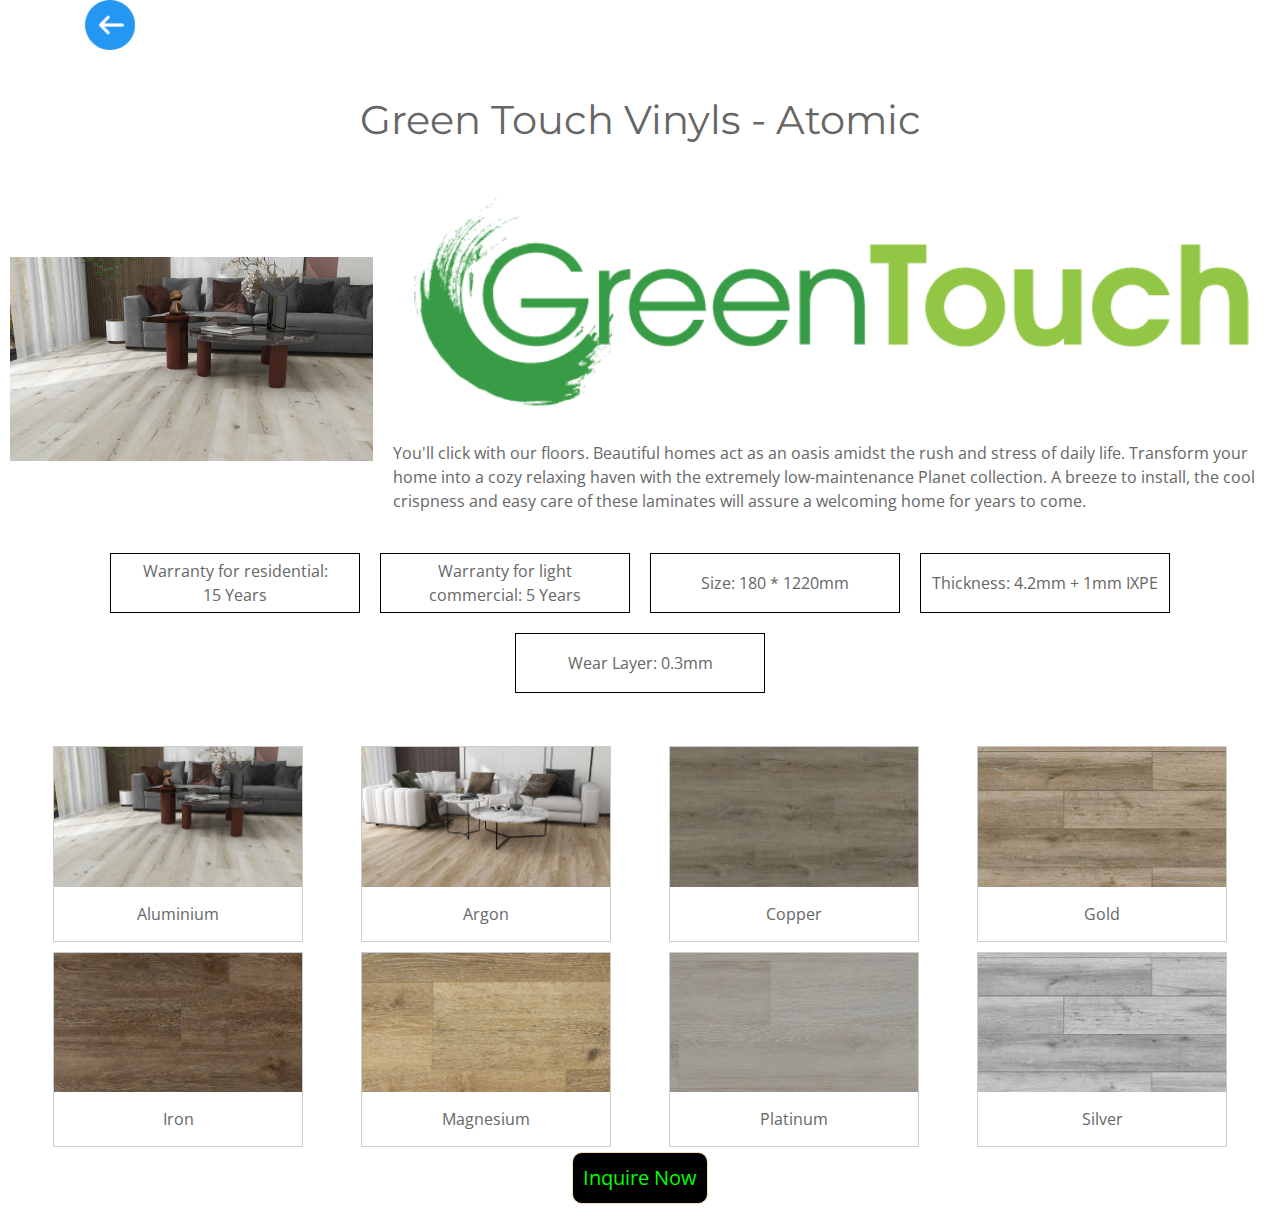
<file: atomic.html>
<!DOCTYPE html>
<html>
<head>
    <meta charset='utf-8'>
    <meta http-equiv='X-UA-Compatible' content='IE=edge'>
    <title>Castello Classic</title>
    <meta name='viewport' content='width=device-width, initial-scale=1'>
    <meta content="width=device-width, initial-scale=1.0" name="viewport">
    <meta content="" name="keywords">
    <meta content="" name="description">
  
    <!-- Favicons -->
    <link href="IMG-20240625-WA0001.jpg" rel="icon">
    <link href="IMG-20240625-WA0001.jpg" rel="apple-touch-icon">
  
    <!-- Google Fonts -->
    <link href="https://fonts.googleapis.com/css?family=Montserrat:300,400,500,700|Open+Sans:300,300i,400,400i,700,700i" rel="stylesheet">
  
    <!-- Bootstrap CSS File -->
    <link href="lib/bootstrap/css/bootstrap.min.css" rel="stylesheet">
  
    <!-- Libraries CSS Files -->
    <link href="lib/animate/animate.min.css" rel="stylesheet">
    <link href="lib/font-awesome/css/font-awesome.min.css" rel="stylesheet">
    <link href="lib/ionicons/css/ionicons.min.css" rel="stylesheet">
    <link href="lib/magnific-popup/magnific-popup.css" rel="stylesheet">
  
    <!-- Main Stylesheet File -->
    <link href="css/style.css" rel="stylesheet">
    <link rel="stylesheet/less" type="text/css" href="styles.less" />
</head>
  
<style>
    .gallery-container{
	display : flex;
    width : 100%;
    flex-wrap : wrap;
    justify-content : space-evenly;
    align-items : center;
}

div.gallery {
  margin: 5px;
  border: 1px solid #ccc;

  width: 250px;
}

div.gallery:hover {
  border: 1px solid #777;
}

div.gallery img {
  width: 100%;
  height: auto;
}

div.desc {
  padding: 15px;
  text-align: center;
}
.description{
    display: flex;
    flex-wrap : wrap;
    gap : 20px;
    justify-content :center;
    align-items : center;
}
.description div{
    width : 250px;
    height: 60px;
    border : 1px solid black;
    text-align: center;
    padding : 10px;
    display : flex;
    align-items: center;
    justify-content: center;
    

}
/* .hero{
    display : flex;
    align-items: center;
    flex-direction: column;
} */
.grid-1{
    width: 100%;
     display: flex;
      
     justify-content: center;
     align-items: center;
  
    
}
@media only screen and (max-width: 600px) {
  .grid-1{
    flex-wrap: wrap;
  }
}
.grid-1 div{
    margin: 10px;
 
}
.btn-inquire{
 
  width: 100%;
  
  text-align: center;
  display: flex;
  justify-content: center;
  align-items: center;
  margin-bottom: 20px;
}
.btn-inquire a{
  border: 1px solid wheat;
  padding: 10px;
  font-size: 20px;
  color: lime;
  background-color: black;
  border-radius: 10px;

}
.btn-inquire a:hover{
  transform: scale(1.1);
  background-color: lime;
  color: black;
}
</style>

 
<body>
    <header id="header" style="color: black;">
        <div class="container">
    
          <div id="logo" class="pull-left">
   
            <a href="laminate.html"><img src="back.png" width="50px" height="100%"  alt="" title=""></a>
          </div>

        </div>
    
      </header>
      <br>
      <br>
      <br>
      <br>
     <div class="hero">
        <h1 style="text-align: center;">Green Touch Vinyls - Atomic</h1>
        <div class="grid-1">
            <div>
                <img src="greentouch/atomic/ALUMINIUM-01-1.jpg" width="100%"  alt="">
            </div>
            <div><img src="greentouch/greentouchlogo-final.png" width="100%" alt="">
            <p class="text">
                You'll click with our floors.
Beautiful homes act as an oasis amidst the rush and stress of daily life. Transform your home into a cozy relaxing haven with the extremely low-maintenance Planet collection. A breeze to install, the cool crispness and easy care of these laminates will assure a welcoming home for years to come.
            </p>
            </div>
            </div>
          
            
        </div>
     </div>

      <div class="description">
        <div>Warranty for residential: <br>15 Years</div>
        <div>Warranty for light commercial: 5 Years</div>
        <div>Size: 180 * 1220mm</div>
        <div>Thickness: 4.2mm + 1mm IXPE</div>
        <div>Wear Layer: 0.3mm</div>
  
      </div>
      <br>
      <br>
      <div class = "gallery-container">
        <div class="gallery">
       
            <img src="greentouch/atomic/ALUMINIUM-01-1.jpg" alt="Cinque Terre" width="600" height="400">
    
          <div class="desc">Aluminium</div>
        </div>
     
        <div class="gallery">
         
            <img src="greentouch/atomic/ARGON-01-1.jpg" alt="Forest" width="600" height="400">
     
          <div class="desc">Argon</div>
        </div>
        
        <div class="gallery">
      
            <img src="greentouch/atomic/Copper-01.jpg" alt="Northern Lights" width="600" height="400">
   
          <div class="desc">Copper</div>
        </div>
        
        <div class="gallery">

            <img src="greentouch/atomic/Gold-01.jpg" alt="Mountains" width="600" height="400">
          </a>
          <div class="desc">Gold</div>
        </div>
        <div class="gallery">
           
              <img src="greentouch/atomic/Iron-1-01.jpg" alt="Cinque Terre" width="600" height="400">
            </a>
            <div class="desc">Iron</div>
          </div>
          <div class="gallery">
           
              <img src="greentouch/atomic/Magnesium-01.jpg" height="400">
      
            <div class="desc">Magnesium</div>
          </div>
          <div class="gallery">
   
              <img src="greentouch/atomic/Platinum-01.jpg" Cinque Terre" width="600" height="400">
        
            <div class="desc">Platinum</div>
          </div>
          <div class="gallery">
   
            <img src="greentouch/atomic/Silver-01.jpg" alt="Cinque Terre" width="600" height="400">
      
          <div class="desc">Silver</div>
        </div>



   
        </div>

        <div class="btn-inquire">
            <a class="cta-btn align-middle" href="https://wa.me/27781274518">Inquire Now</a>
    
        </div>
    
</body>
</html>
</file>
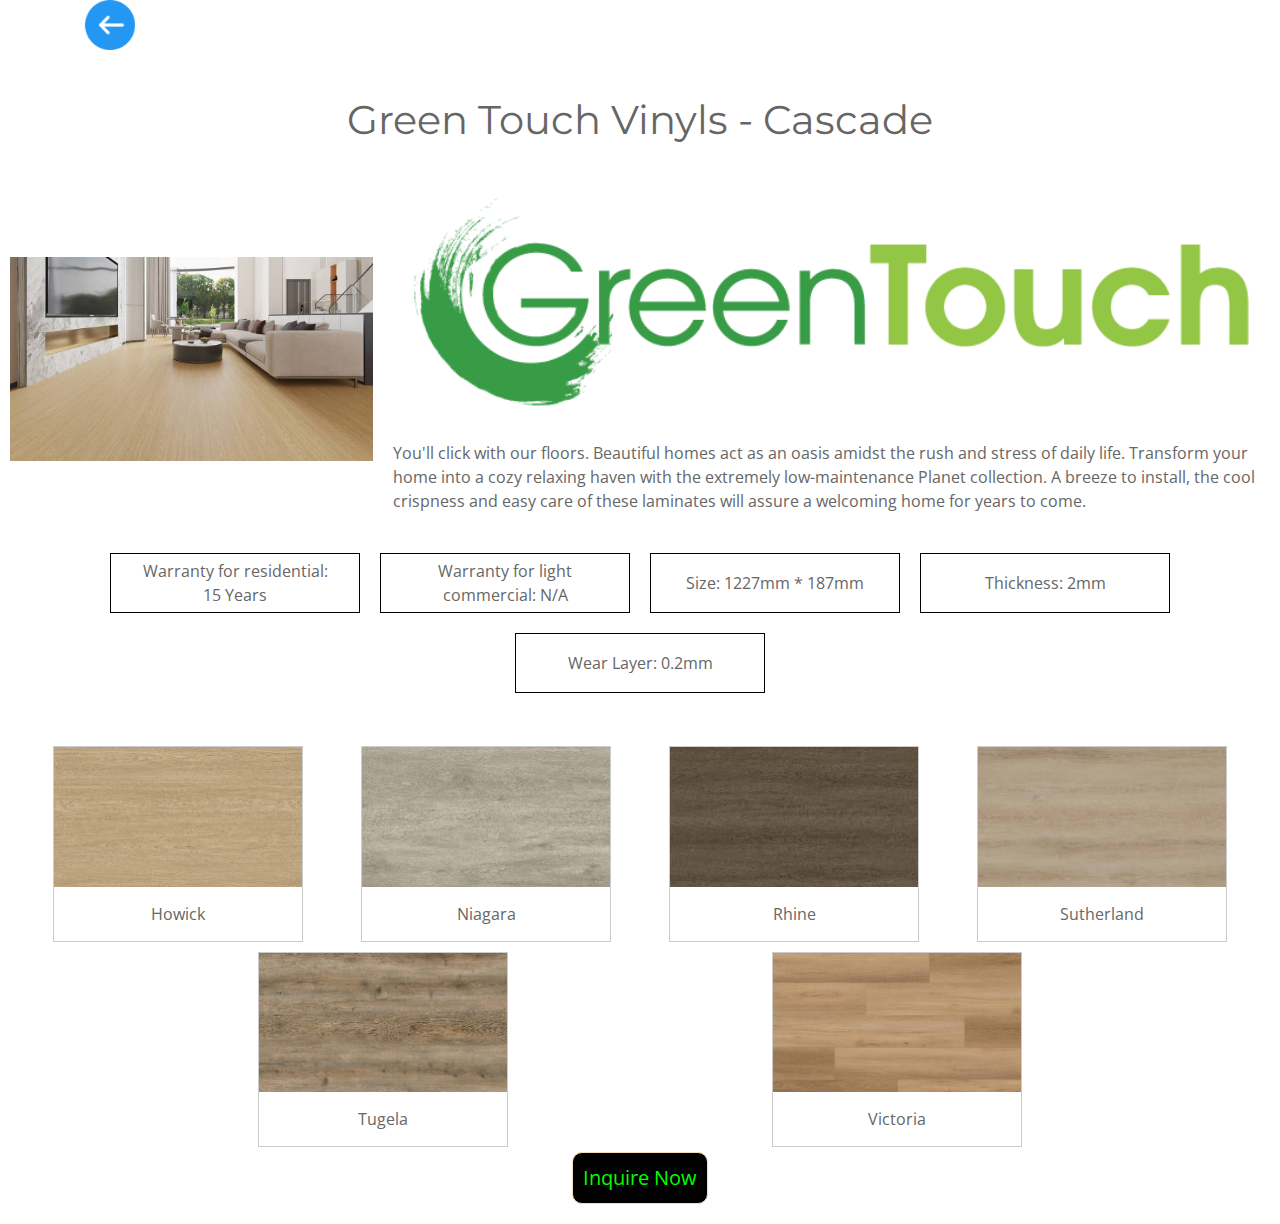
<file: cascade.html>
<!DOCTYPE html>
<html>
<head>
    <meta charset='utf-8'>
    <meta http-equiv='X-UA-Compatible' content='IE=edge'>
    <title>Castello Classic</title>
    <meta name='viewport' content='width=device-width, initial-scale=1'>
    <meta content="width=device-width, initial-scale=1.0" name="viewport">
    <meta content="" name="keywords">
    <meta content="" name="description">
  
    <!-- Favicons -->
    <link href="IMG-20240625-WA0001.jpg" rel="icon">
    <link href="IMG-20240625-WA0001.jpg" rel="apple-touch-icon">
  
    <!-- Google Fonts -->
    <link href="https://fonts.googleapis.com/css?family=Montserrat:300,400,500,700|Open+Sans:300,300i,400,400i,700,700i" rel="stylesheet">
  
    <!-- Bootstrap CSS File -->
    <link href="lib/bootstrap/css/bootstrap.min.css" rel="stylesheet">
  
    <!-- Libraries CSS Files -->
    <link href="lib/animate/animate.min.css" rel="stylesheet">
    <link href="lib/font-awesome/css/font-awesome.min.css" rel="stylesheet">
    <link href="lib/ionicons/css/ionicons.min.css" rel="stylesheet">
    <link href="lib/magnific-popup/magnific-popup.css" rel="stylesheet">
  
    <!-- Main Stylesheet File -->
    <link href="css/style.css" rel="stylesheet">
    <link rel="stylesheet/less" type="text/css" href="styles.less" />
</head>
  
<style>
    .gallery-container{
	display : flex;
    width : 100%;
    flex-wrap : wrap;
    justify-content : space-evenly;
    align-items : center;
}

div.gallery {
  margin: 5px;
  border: 1px solid #ccc;

  width: 250px;
}

div.gallery:hover {
  border: 1px solid #777;
}

div.gallery img {
  width: 100%;
  height: auto;
}

div.desc {
  padding: 15px;
  text-align: center;
}
.description{
    display: flex;
    flex-wrap : wrap;
    gap : 20px;
    justify-content :center;
    align-items : center;
}
.description div{
    width : 250px;
    height: 60px;
    border : 1px solid black;
    text-align: center;
    padding : 10px;
    display : flex;
    align-items: center;
    justify-content: center;
    

}
/* .hero{
    display : flex;
    align-items: center;
    flex-direction: column;
} */
.grid-1{
    width: 100%;
     display: flex;
      
     justify-content: center;
     align-items: center;
  
    
}
@media only screen and (max-width: 600px) {
  .grid-1{
    flex-wrap: wrap;
  }
}
.grid-1 div{
    margin: 10px;
 
}
.btn-inquire{
 
  width: 100%;
  
  text-align: center;
  display: flex;
  justify-content: center;
  align-items: center;
  margin-bottom: 20px;
}
.btn-inquire a{
  border: 1px solid wheat;
  padding: 10px;
  font-size: 20px;
  color: lime;
  background-color: black;
  border-radius: 10px;

}
.btn-inquire a:hover{
  transform: scale(1.1);
  background-color: lime;
  color: black;
}
</style>

 
<body>
    <header id="header" style="color: black;">
        <div class="container">
    
          <div id="logo" class="pull-left">
   
            <a href="laminate.html"><img src="back.png" width="50px" height="100%"  alt="" title=""></a>
          </div>

        </div>
    
      </header>
      <br>
      <br>
      <br>
      <br>
     <div class="hero">
        <h1 style="text-align: center;">Green Touch Vinyls - Cascade</h1>
        <div class="grid-1">
            <div>
                <img src="greentouch/cascade/cascade cover.jpg" width="100%"  alt="">
            </div>
            <div><img src="greentouch/greentouchlogo-final.png" width="100%" alt="">
            <p class="text">
                You'll click with our floors.
Beautiful homes act as an oasis amidst the rush and stress of daily life. Transform your home into a cozy relaxing haven with the extremely low-maintenance Planet collection. A breeze to install, the cool crispness and easy care of these laminates will assure a welcoming home for years to come.
            </p>
            </div>
            </div>
          
            
        </div>
     </div>

     <div class="description">
        <div>Warranty for residential: <br>15 Years</div>
        <div>Warranty for light commercial: N/A</div>
        <div>Size: 1227mm * 187mm</div>
        <div>Thickness: 2mm</div>
        <div>Wear Layer: 0.2mm</div>
  
      </div>
      <br>
      <br>
      <div class = "gallery-container">
        <div class="gallery">
       
            <img src="greentouch/cascade/Howick-1.jpg" alt="Cinque Terre" width="600" height="400">
    
          <div class="desc">Howick</div>
        </div>
     
        <div class="gallery">
         
            <img src="greentouch/cascade/Niagara-1.jpg" alt="Forest" width="600" height="400">
     
          <div class="desc">Niagara</div>
        </div>
        
        <div class="gallery">
      
            <img src="greentouch/cascade/Rhine-1.jpg" alt="Northern Lights" width="600" height="400">
   
          <div class="desc">Rhine</div>
        </div>
        
        <div class="gallery">

            <img src="greentouch/cascade/Sutherland-1.jpg" alt="Mountains" width="600" height="400">
          </a>
          <div class="desc">Sutherland</div>
        </div>
        <div class="gallery">
           
              <img src="greentouch/cascade/Tugela-1.jpg" alt="Cinque Terre" width="600" height="400">
            </a>
            <div class="desc">Tugela</div>
          </div>
          <div class="gallery">
           
              <img src="greentouch/cascade/Victoria-1.jpg" height="400">
      
            <div class="desc">Victoria</div>
          </div>



   
        </div>

        <div class="btn-inquire">
            <a class="cta-btn align-middle" href="https://wa.me/27781274518">Inquire Now</a>
    
        </div>
    
</body>
</html>
</file>
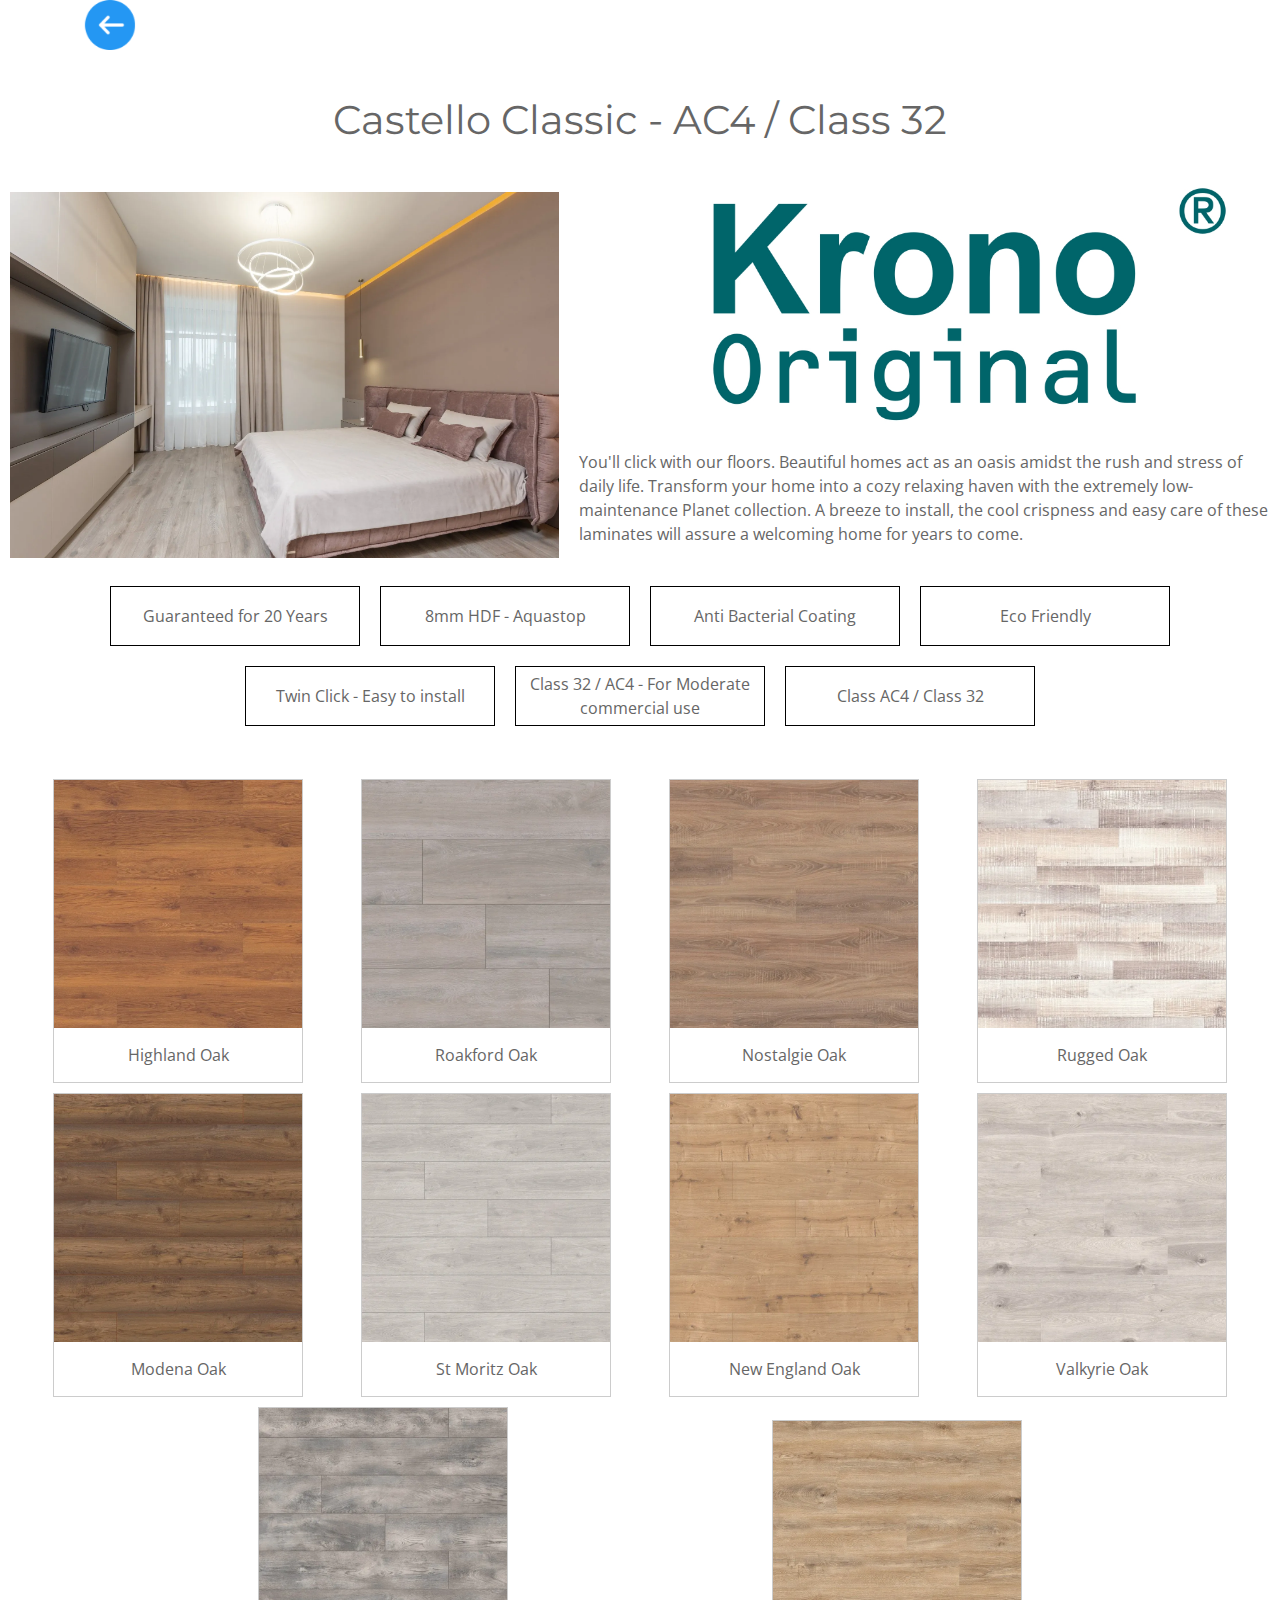
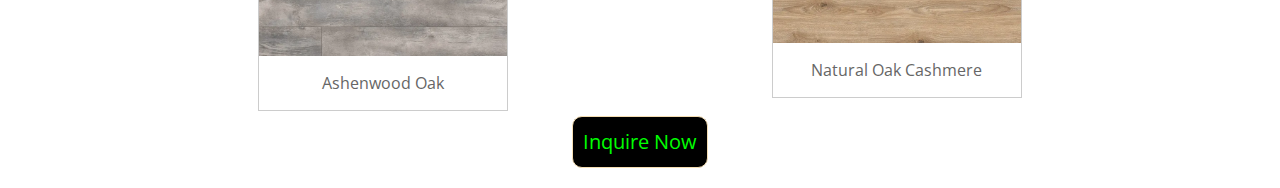
<file: castello.html>
<!DOCTYPE html>
<html>
<head>
    <meta charset='utf-8'>
    <meta http-equiv='X-UA-Compatible' content='IE=edge'>
    <title>Castello Classic</title>
    <meta name='viewport' content='width=device-width, initial-scale=1'>
    <meta content="width=device-width, initial-scale=1.0" name="viewport">
    <meta content="" name="keywords">
    <meta content="" name="description">
  
    <!-- Favicons -->
    <link href="IMG-20240625-WA0001.jpg" rel="icon">
    <link href="IMG-20240625-WA0001.jpg" rel="apple-touch-icon">
  
    <!-- Google Fonts -->
    <link href="https://fonts.googleapis.com/css?family=Montserrat:300,400,500,700|Open+Sans:300,300i,400,400i,700,700i" rel="stylesheet">
  
    <!-- Bootstrap CSS File -->
    <link href="lib/bootstrap/css/bootstrap.min.css" rel="stylesheet">
  
    <!-- Libraries CSS Files -->
    <link href="lib/animate/animate.min.css" rel="stylesheet">
    <link href="lib/font-awesome/css/font-awesome.min.css" rel="stylesheet">
    <link href="lib/ionicons/css/ionicons.min.css" rel="stylesheet">
    <link href="lib/magnific-popup/magnific-popup.css" rel="stylesheet">
  
    <!-- Main Stylesheet File -->
    <link href="css/style.css" rel="stylesheet">
    <link rel="stylesheet/less" type="text/css" href="styles.less" />
</head>
  
<style>
    .gallery-container{
	display : flex;
    width : 100%;
    flex-wrap : wrap;
    justify-content : space-evenly;
    align-items : center;
}

div.gallery {
  margin: 5px;
  border: 1px solid #ccc;

  width: 250px;
}

div.gallery:hover {
  border: 1px solid #777;
}

div.gallery img {
  width: 100%;
  height: auto;
}

div.desc {
  padding: 15px;
  text-align: center;
}
.description{
    display: flex;
    flex-wrap : wrap;
    gap : 20px;
    justify-content :center;
    align-items : center;
}
.description div{
    width : 250px;
    height: 60px;
    border : 1px solid black;
    text-align: center;
    padding : 10px;
    display : flex;
    align-items: center;
    justify-content: center;
    

}
/* .hero{
    display : flex;
    align-items: center;
    flex-direction: column;
} */
.grid-1{
    width: 100%;
     display: flex;
      
     justify-content: center;
     align-items: center;
  
    
}
@media only screen and (max-width: 600px) {
  .grid-1{
    flex-wrap: wrap;
  }
}
.grid-1 div{
    margin: 10px;
 
}
.btn-inquire{
 
  width: 100%;
  
  text-align: center;
  display: flex;
  justify-content: center;
  align-items: center;
  margin-bottom: 20px;
}
.btn-inquire a{
  border: 1px solid wheat;
  padding: 10px;
  font-size: 20px;
  color: lime;
  background-color: black;
  border-radius: 10px;

}
.btn-inquire a:hover{
  transform: scale(1.1);
  background-color: lime;
  color: black;
}
</style>

 
<body>
    <header id="header" style="color: black;">
        <div class="container">
    
          <div id="logo" class="pull-left">
   
            <a href="laminate.html"><img src="back.png" width="50px" height="100%"  alt="" title=""></a>
          </div>

        </div>
    
      </header>
      <br>
      <br>
      <br>
      <br>
     <div class="hero">
        <h1 style="text-align: center;">Castello Classic - AC4 / Class 32</h1>
        <div class="grid-1">
            <div>
                <img src="castello classic.webp" width="100%"  alt="">
            </div>
            <div><img src="krono+original+logo.jpg" width="100%" alt="">
            <p class="text">
                You'll click with our floors.
Beautiful homes act as an oasis amidst the rush and stress of daily life. Transform your home into a cozy relaxing haven with the extremely low-maintenance Planet collection. A breeze to install, the cool crispness and easy care of these laminates will assure a welcoming home for years to come.
            </p>
            </div>
            </div>
          
            
        </div>
     </div>

      <div class="description">
        <div>Guaranteed for 20 Years</div>
        <div>8mm HDF - Aquastop</div>
        <div>Anti Bacterial Coating</div>
        <div>Eco Friendly</div>
        <div>Twin Click - Easy to install</div>
        <div>Class 32 / AC4 - For Moderate commercial use</div>
        <div>Class AC4 / Class 32</div>
      </div>
      <br>
      <br>
      <div class = "gallery-container">
        <div class="gallery">
       
            <img src="Castello/0709+Highland+Oak-2e75f23f-1920w.webp" alt="Cinque Terre" width="600" height="400">
    
          <div class="desc">Highland Oak</div>
        </div>
     
        <div class="gallery">
         
            <img src="Castello/5946+Rockford+Oak-e393f09d-1920w.webp" alt="Forest" width="600" height="400">
     
          <div class="desc">Roakford Oak</div>
        </div>
        
        <div class="gallery">
      
            <img src="Castello/8072+Nostalgie+Oak-138146d9-1920w.webp" alt="Northern Lights" width="600" height="400">
   
          <div class="desc">Nostalgie Oak</div>
        </div>
        
        <div class="gallery">

            <img src="Castello/8222+-+Rugged+Oak-1920w.webp" alt="Mountains" width="600" height="400">
          </a>
          <div class="desc">Rugged Oak</div>
        </div>
        <div class="gallery">
           
              <img src="Castello/8274+Modena+Oak-0407d7fe-1920w.webp" alt="Cinque Terre" width="600" height="400">
            </a>
            <div class="desc">Modena Oak</div>
          </div>
          <div class="gallery">
           
              <img src="Castello/8461+St+Moritz+Oak-ab74f331-1920w.webp" height="400">
      
            <div class="desc">St Moritz Oak</div>
          </div>
          <div class="gallery">
   
              <img src="Castello/8837+New+England+Oak-dc5d6f5f-1920w.webp"Cinque Terre" width="600" height="400">
        
            <div class="desc">New England Oak</div>
          </div>
          <div class="gallery">
   
            <img src="Castello/K394+-+Valkyrie+Oak-1920w.webp" alt="Cinque Terre" width="600" height="400">
      
          <div class="desc">Valkyrie Oak</div>
        </div>
        <div class="gallery">
   
          <img src="Castello/K407+Ashenwood+Oak-e1b2c630-1920w.webp" width="600" height="400">
    
        <div class="desc">Ashenwood Oak</div>
      </div>
      <div class="gallery">
   
        <img src="Castello/K470+-+Natural+Oak+Cashmere-1920w.webp" alt="Cinque Terre" width="600" height="400">
  
      <div class="desc">Natural Oak Cashmere</div>
    </div>

   
        </div>

        <div class="btn-inquire">
            <a class="cta-btn align-middle" href="https://wa.me/27781274518">Inquire Now</a>
    
        </div>
    
</body>
</html>
</file>
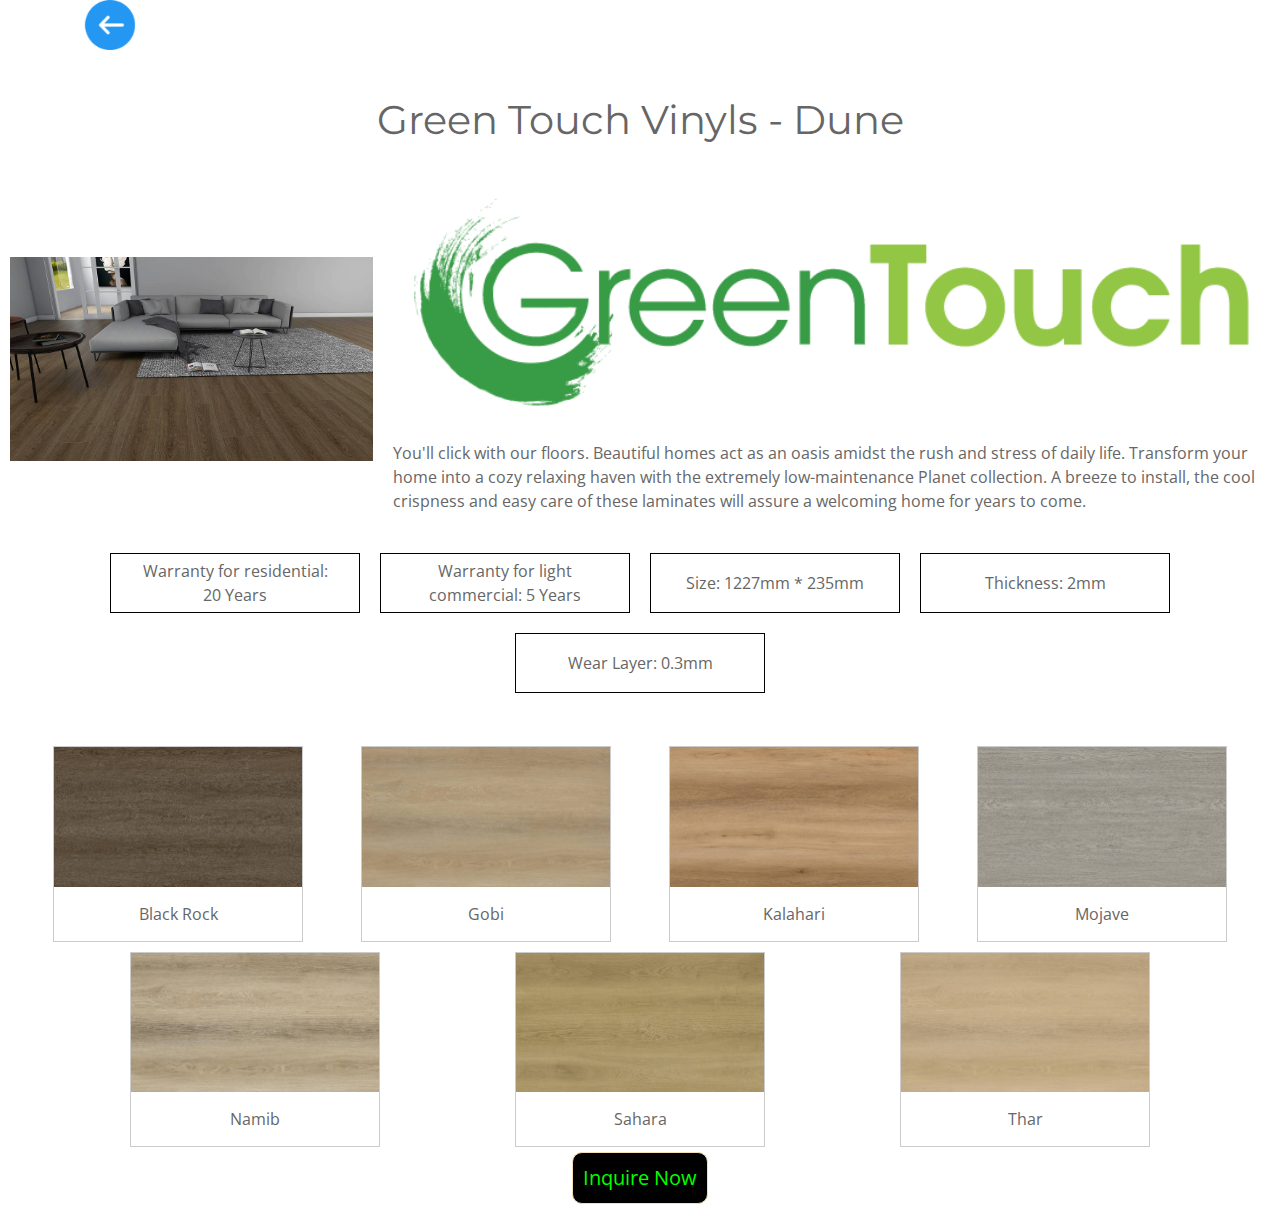
<file: dune.html>
<!DOCTYPE html>
<html>
<head>
    <meta charset='utf-8'>
    <meta http-equiv='X-UA-Compatible' content='IE=edge'>
    <title>Castello Classic</title>
    <meta name='viewport' content='width=device-width, initial-scale=1'>
    <meta content="width=device-width, initial-scale=1.0" name="viewport">
    <meta content="" name="keywords">
    <meta content="" name="description">
  
    <!-- Favicons -->
    <link href="IMG-20240625-WA0001.jpg" rel="icon">
    <link href="IMG-20240625-WA0001.jpg" rel="apple-touch-icon">
  
    <!-- Google Fonts -->
    <link href="https://fonts.googleapis.com/css?family=Montserrat:300,400,500,700|Open+Sans:300,300i,400,400i,700,700i" rel="stylesheet">
  
    <!-- Bootstrap CSS File -->
    <link href="lib/bootstrap/css/bootstrap.min.css" rel="stylesheet">
  
    <!-- Libraries CSS Files -->
    <link href="lib/animate/animate.min.css" rel="stylesheet">
    <link href="lib/font-awesome/css/font-awesome.min.css" rel="stylesheet">
    <link href="lib/ionicons/css/ionicons.min.css" rel="stylesheet">
    <link href="lib/magnific-popup/magnific-popup.css" rel="stylesheet">
  
    <!-- Main Stylesheet File -->
    <link href="css/style.css" rel="stylesheet">
    <link rel="stylesheet/less" type="text/css" href="styles.less" />
</head>
  
<style>
    .gallery-container{
	display : flex;
    width : 100%;
    flex-wrap : wrap;
    justify-content : space-evenly;
    align-items : center;
}

div.gallery {
  margin: 5px;
  border: 1px solid #ccc;

  width: 250px;
}

div.gallery:hover {
  border: 1px solid #777;
}

div.gallery img {
  width: 100%;
  height: auto;
}

div.desc {
  padding: 15px;
  text-align: center;
}
.description{
    display: flex;
    flex-wrap : wrap;
    gap : 20px;
    justify-content :center;
    align-items : center;
}
.description div{
    width : 250px;
    height: 60px;
    border : 1px solid black;
    text-align: center;
    padding : 10px;
    display : flex;
    align-items: center;
    justify-content: center;
    

}
/* .hero{
    display : flex;
    align-items: center;
    flex-direction: column;
} */
.grid-1{
    width: 100%;
     display: flex;
      
     justify-content: center;
     align-items: center;
  
    
}
@media only screen and (max-width: 600px) {
  .grid-1{
    flex-wrap: wrap;
  }
}
.grid-1 div{
    margin: 10px;
 
}
.btn-inquire{
 
  width: 100%;
  
  text-align: center;
  display: flex;
  justify-content: center;
  align-items: center;
  margin-bottom: 20px;
}
.btn-inquire a{
  border: 1px solid wheat;
  padding: 10px;
  font-size: 20px;
  color: lime;
  background-color: black;
  border-radius: 10px;

}
.btn-inquire a:hover{
  transform: scale(1.1);
  background-color: lime;
  color: black;
}
</style>

 
<body>
    <header id="header" style="color: black;">
        <div class="container">
    
          <div id="logo" class="pull-left">
   
            <a href="laminate.html"><img src="back.png" width="50px" height="100%"  alt="" title=""></a>
          </div>

        </div>
    
      </header>
      <br>
      <br>
      <br>
      <br>
     <div class="hero">
        <h1 style="text-align: center;">Green Touch Vinyls - Dune</h1>
        <div class="grid-1">
            <div>
                <img src="greentouch/dune/dune cover.jpg" width="100%"  alt="">
            </div>
            <div><img src="greentouch/greentouchlogo-final.png" width="100%" alt="">
            <p class="text">
                You'll click with our floors.
Beautiful homes act as an oasis amidst the rush and stress of daily life. Transform your home into a cozy relaxing haven with the extremely low-maintenance Planet collection. A breeze to install, the cool crispness and easy care of these laminates will assure a welcoming home for years to come.
            </p>
            </div>
            </div>
          
            
        </div>
     </div>

     <div class="description">
        <div>Warranty for residential: <br>20 Years</div>
        <div>Warranty for light commercial: 5 Years</div>
        <div>Size: 1227mm * 235mm</div>
        <div>Thickness: 2mm</div>
        <div>Wear Layer: 0.3mm</div>
  
      </div>
      <br>
      <br>
      <div class = "gallery-container">
        <div class="gallery">
       
            <img src="greentouch/dune/Black-Rock-1.jpg" alt="Cinque Terre" width="600" height="400">
    
          <div class="desc">Black Rock</div>
        </div>
     
        <div class="gallery">
         
            <img src="greentouch/dune/Gobi-1.jpg" alt="Forest" width="600" height="400">
     
          <div class="desc">Gobi</div>
        </div>
        
        <div class="gallery">
      
            <img src="greentouch/dune/Kalahari-1.jpg" alt="Northern Lights" width="600" height="400">
   
          <div class="desc">Kalahari</div>
        </div>
        
        <div class="gallery">

            <img src="greentouch/dune/Mojave-1.jpg" alt="Mountains" width="600" height="400">
          </a>
          <div class="desc">Mojave</div>
        </div>
        <div class="gallery">
           
              <img src="greentouch/dune/Namib-1.jpg" alt="Cinque Terre" width="600" height="400">
            </a>
            <div class="desc">Namib</div>
          </div>
          <div class="gallery">
           
              <img src="greentouch/dune/Sahara-1.jpg" height="400">
      
            <div class="desc">Sahara</div>
          </div>
          <div class="gallery">
   
              <img src="greentouch/dune/Thar-01.jpg" Cinque Terre" width="600" height="400">
        
            <div class="desc">Thar</div>
          </div>




   
        </div>

        <div class="btn-inquire">
            <a class="cta-btn align-middle" href="https://wa.me/27781274518">Inquire Now</a>
    
        </div>
    
</body>
</html>
</file>
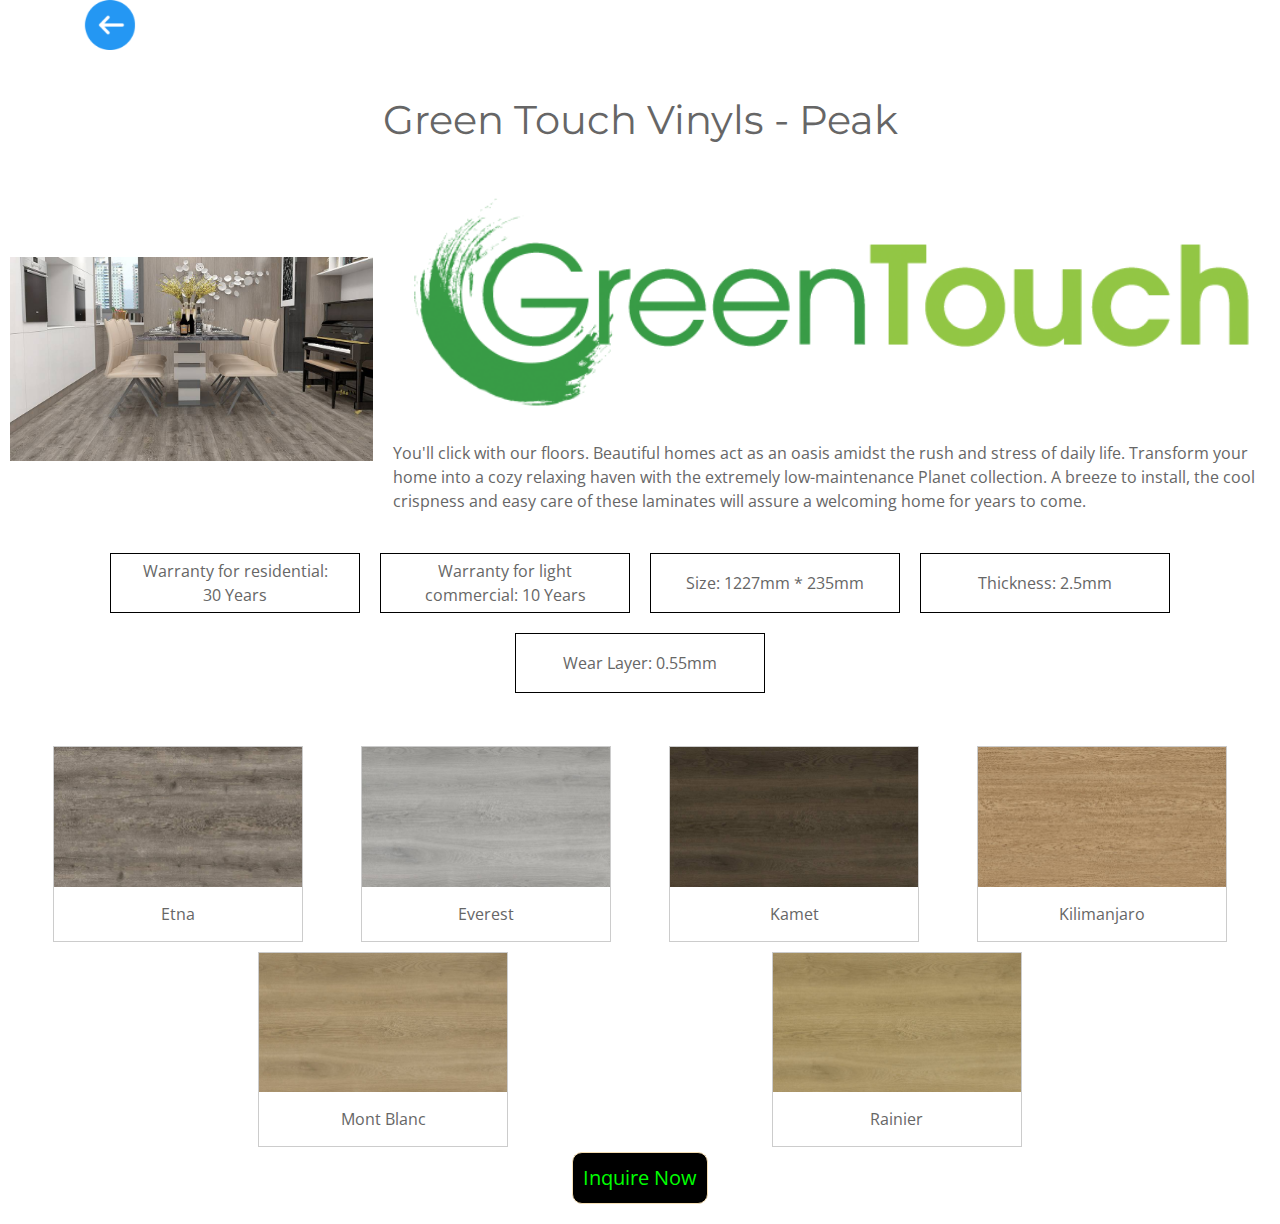
<file: peak.html>
<!DOCTYPE html>
<html>
<head>
    <meta charset='utf-8'>
    <meta http-equiv='X-UA-Compatible' content='IE=edge'>
    <title>Castello Classic</title>
    <meta name='viewport' content='width=device-width, initial-scale=1'>
    <meta content="width=device-width, initial-scale=1.0" name="viewport">
    <meta content="" name="keywords">
    <meta content="" name="description">
  
    <!-- Favicons -->
    <link href="IMG-20240625-WA0001.jpg" rel="icon">
    <link href="IMG-20240625-WA0001.jpg" rel="apple-touch-icon">
  
    <!-- Google Fonts -->
    <link href="https://fonts.googleapis.com/css?family=Montserrat:300,400,500,700|Open+Sans:300,300i,400,400i,700,700i" rel="stylesheet">
  
    <!-- Bootstrap CSS File -->
    <link href="lib/bootstrap/css/bootstrap.min.css" rel="stylesheet">
  
    <!-- Libraries CSS Files -->
    <link href="lib/animate/animate.min.css" rel="stylesheet">
    <link href="lib/font-awesome/css/font-awesome.min.css" rel="stylesheet">
    <link href="lib/ionicons/css/ionicons.min.css" rel="stylesheet">
    <link href="lib/magnific-popup/magnific-popup.css" rel="stylesheet">
  
    <!-- Main Stylesheet File -->
    <link href="css/style.css" rel="stylesheet">
    <link rel="stylesheet/less" type="text/css" href="styles.less" />
</head>
  
<style>
    .gallery-container{
	display : flex;
    width : 100%;
    flex-wrap : wrap;
    justify-content : space-evenly;
    align-items : center;
}

div.gallery {
  margin: 5px;
  border: 1px solid #ccc;

  width: 250px;
}

div.gallery:hover {
  border: 1px solid #777;
}

div.gallery img {
  width: 100%;
  height: auto;
}

div.desc {
  padding: 15px;
  text-align: center;
}
.description{
    display: flex;
    flex-wrap : wrap;
    gap : 20px;
    justify-content :center;
    align-items : center;
}
.description div{
    width : 250px;
    height: 60px;
    border : 1px solid black;
    text-align: center;
    padding : 10px;
    display : flex;
    align-items: center;
    justify-content: center;
    

}
/* .hero{
    display : flex;
    align-items: center;
    flex-direction: column;
} */
.grid-1{
    width: 100%;
     display: flex;
      
     justify-content: center;
     align-items: center;
  
    
}
@media only screen and (max-width: 600px) {
  .grid-1{
    flex-wrap: wrap;
  }
}
.grid-1 div{
    margin: 10px;
 
}
.btn-inquire{
 
  width: 100%;
  
  text-align: center;
  display: flex;
  justify-content: center;
  align-items: center;
  margin-bottom: 20px;
}
.btn-inquire a{
  border: 1px solid wheat;
  padding: 10px;
  font-size: 20px;
  color: lime;
  background-color: black;
  border-radius: 10px;

}
.btn-inquire a:hover{
  transform: scale(1.1);
  background-color: lime;
  color: black;
}
</style>

 
<body>
    <header id="header" style="color: black;">
        <div class="container">
    
          <div id="logo" class="pull-left">
   
            <a href="laminate.html"><img src="back.png" width="50px" height="100%"  alt="" title=""></a>
          </div>

        </div>
    
      </header>
      <br>
      <br>
      <br>
      <br>
     <div class="hero">
        <h1 style="text-align: center;">Green Touch Vinyls - Peak</h1>
        <div class="grid-1">
            <div>
                <img src="greentouch/peak/peak cover.jpg" width="100%"  alt="">
            </div>
            <div><img src="greentouch/greentouchlogo-final.png" width="100%" alt="">
            <p class="text">
                You'll click with our floors.
Beautiful homes act as an oasis amidst the rush and stress of daily life. Transform your home into a cozy relaxing haven with the extremely low-maintenance Planet collection. A breeze to install, the cool crispness and easy care of these laminates will assure a welcoming home for years to come.
            </p>
            </div>
            </div>
          
            
        </div>
     </div>

     <div class="description">
        <div>Warranty for residential: <br>30 Years</div>
        <div>Warranty for light commercial: 10 Years</div>
        <div>Size: 1227mm * 235mm</div>
        <div>Thickness: 2.5mm</div>
        <div>Wear Layer: 0.55mm</div>
  
      </div>
      <br>
      <br>
      <div class = "gallery-container">
        <div class="gallery">
       
            <img src="greentouch/peak/Etna-1.jpg" alt="Cinque Terre" width="600" height="400">
    
          <div class="desc">Etna</div>
        </div>
     
        <div class="gallery">
         
            <img src="greentouch/peak/Everest-1.jpg" alt="Forest" width="600" height="400">
     
          <div class="desc">Everest</div>
        </div>
        
        <div class="gallery">
      
            <img src="greentouch/peak/Kamet-1.jpg" alt="Northern Lights" width="600" height="400">
   
          <div class="desc">Kamet</div>
        </div>
        
        <div class="gallery">

            <img src="greentouch/peak/Kilimanjaro-1.jpg" alt="Mountains" width="600" height="400">
          </a>
          <div class="desc">Kilimanjaro</div>
        </div>
        <div class="gallery">
           
              <img src="greentouch/peak/Mont-Blanc-1.jpg" alt="Cinque Terre" width="600" height="400">
            </a>
            <div class="desc">Mont Blanc</div>
          </div>

          <div class="gallery">
   
              <img src="greentouch/peak/Rainier-1.jpg" Cinque Terre" width="600" height="400">
        
            <div class="desc">Rainier</div>
          </div>



   
        </div>

        <div class="btn-inquire">
            <a class="cta-btn align-middle" href="https://wa.me/27781274518">Inquire Now</a>
    
        </div>
    
</body>
</html>
</file>
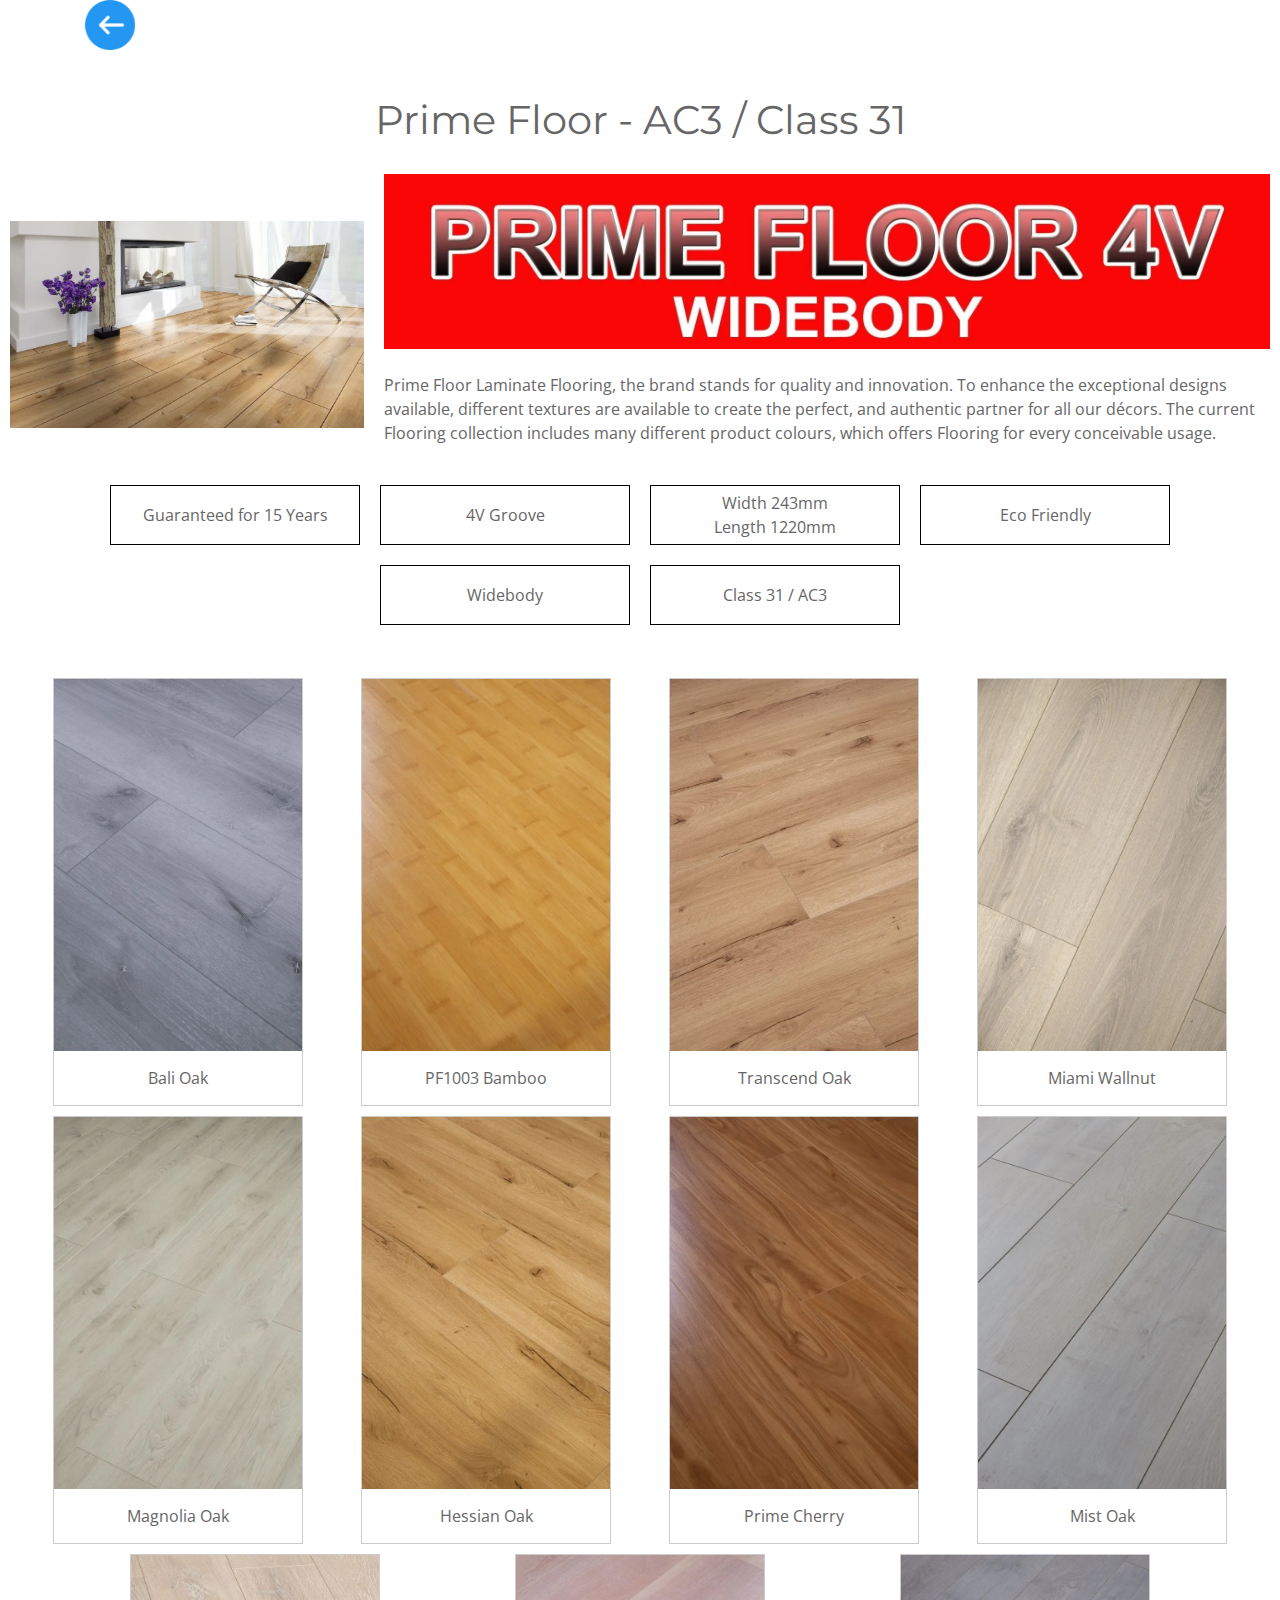
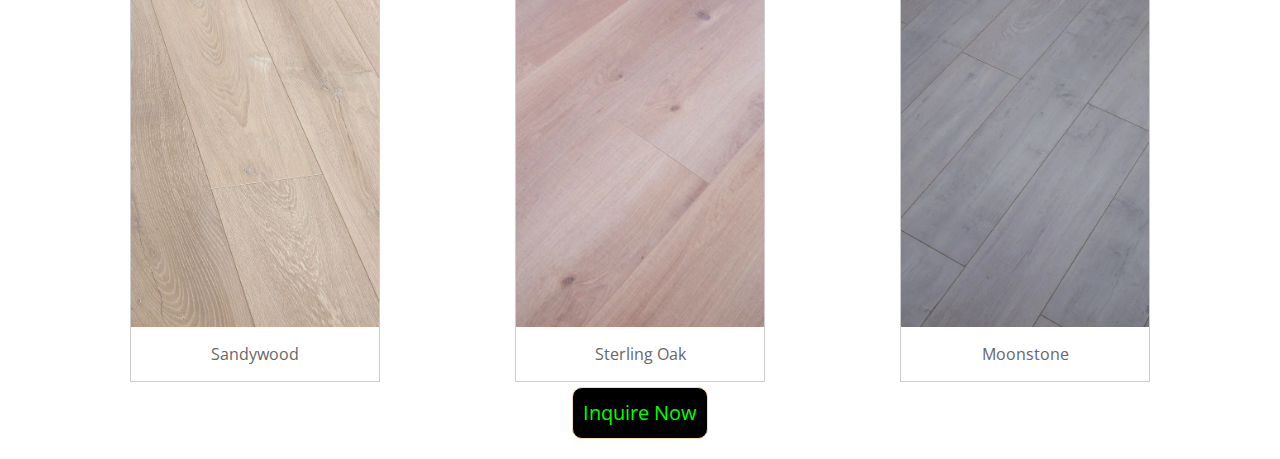
<file: prime.html>
<!DOCTYPE html>
<html>
<head>
    <meta charset='utf-8'>
    <meta http-equiv='X-UA-Compatible' content='IE=edge'>
    <title>Prime Floor</title>
    <meta name='viewport' content='width=device-width, initial-scale=1'>
    <meta content="width=device-width, initial-scale=1.0" name="viewport">
    <meta content="" name="keywords">
    <meta content="" name="description">
  
    <!-- Favicons -->
    <link href="IMG-20240625-WA0001.jpg" rel="icon">
    <link href="IMG-20240625-WA0001.jpg" rel="apple-touch-icon">
  
    <!-- Google Fonts -->
    <link href="https://fonts.googleapis.com/css?family=Montserrat:300,400,500,700|Open+Sans:300,300i,400,400i,700,700i" rel="stylesheet">
  
    <!-- Bootstrap CSS File -->
    <link href="lib/bootstrap/css/bootstrap.min.css" rel="stylesheet">
  
    <!-- Libraries CSS Files -->
    <link href="lib/animate/animate.min.css" rel="stylesheet">
    <link href="lib/font-awesome/css/font-awesome.min.css" rel="stylesheet">
    <link href="lib/ionicons/css/ionicons.min.css" rel="stylesheet">
    <link href="lib/magnific-popup/magnific-popup.css" rel="stylesheet">
  
    <!-- Main Stylesheet File -->
    <link href="css/style.css" rel="stylesheet">
    <link rel="stylesheet/less" type="text/css" href="styles.less" />
</head>
  
<style>
    .gallery-container{
	display : flex;
    width : 100%;
    flex-wrap : wrap;
    justify-content : space-evenly;
    align-items : center;
}

div.gallery {
  margin: 5px;
  border: 1px solid #ccc;

  width: 250px;
}

div.gallery:hover {
  border: 1px solid #777;
}

div.gallery img {
  width: 100%;
  height: auto;
}

div.desc {
  padding: 15px;
  text-align: center;
}
.description{
    display: flex;
    flex-wrap : wrap;
    gap : 20px;
    justify-content :center;
    align-items : center;
}
.description div{
    width : 250px;
    height: 60px;
    border : 1px solid black;
    text-align: center;
    padding : 10px;
    display : flex;
    align-items: center;
    justify-content: center;
    

}
/* .hero{
    display : flex;
    align-items: center;
    flex-direction: column;
} */
.grid-1{
    width: 100%;
     display: flex;
      
     justify-content: center;
     align-items: center;
  
    
}
@media only screen and (max-width: 600px) {
  .grid-1{
    flex-wrap: wrap;
  }
}
.grid-1 div{
    margin: 10px;
 
}
.btn-inquire{
 
  width: 100%;
  
  text-align: center;
  display: flex;
  justify-content: center;
  align-items: center;
  margin-bottom: 20px;
}
.btn-inquire a{
  border: 1px solid wheat;
  padding: 10px;
  font-size: 20px;
  color: lime;
  background-color: black;
  border-radius: 10px;

}
.btn-inquire a:hover{
  transform: scale(1.1);
  background-color: lime;
  color: black;
}
</style>

 
<body>
    <header id="header" style="color: black;">
        <div class="container">
    
          <div id="logo" class="pull-left">
   
            <a href="laminate.html"><img src="back.png" width="50px" height="100%"  alt="" title=""></a>
          </div>

        </div>
    
      </header>
      <br>
      <br>
      <br>
      <br>
     <div class="hero">
        <h1 style="text-align: center;">Prime Floor - AC3 / Class 31</h1>
        <div class="grid-1">
            <div>
                <img src="Prime.webp" width="100%"  alt="">
            </div>
            <div><img src="prime floor logo.webp" width="100%" alt="">
            <p class="text">
                <br>
                Prime Floor Laminate Flooring, the brand stands for quality and innovation. To enhance the exceptional designs available, different textures are available to create the perfect, and authentic partner for all our décors. The current Flooring collection includes many different product colours, which offers Flooring for every conceivable usage.     </p>
            </div>
            </div>
          
            
        </div>
     </div>

      <div class="description">
        <div>Guaranteed for 15 Years</div>
        <div>4V Groove</div>
        <div>Width 243mm <br>
            Length 1220mm</div>
        <div>Eco Friendly</div>
        <div>Widebody</div>
        <div>Class 31 / AC3</div>
       
      </div>
      <br>
      <br>
      <div class = "gallery-container">
        <div class="gallery">
       
            <img src="prime/PF1001+-+Bali+Oak-1920w.webp" alt="Cinque Terre" width="600" height="400">
    
          <div class="desc">Bali Oak</div>
        </div>
     
        <div class="gallery">
         
            <img src="prime/PF1003+-+Bamboo-1920w.webp" alt="Forest" width="600" height="400">
     
          <div class="desc">PF1003 Bamboo</div>
        </div>
        
        <div class="gallery">
      
            <img src="prime/PF1004+-+Transcend+Oak-1920w.webp" alt="Northern Lights" width="600" height="400">
   
          <div class="desc">Transcend Oak</div>
        </div>
        
        <div class="gallery">

            <img src="prime/PF1005+-+Miami+Walnut-1920w.webp" alt="Mountains" width="600" height="400">
          </a>
          <div class="desc">Miami Wallnut</div>
        </div>
        <div class="gallery">
           
              <img src="prime/PF1007+-+Magnolia+Oak-1920w.webp" alt="Cinque Terre" width="600" height="400">
            </a>
            <div class="desc">Magnolia Oak</div>
          </div>
          <div class="gallery">
           
              <img src="prime/PF1008+-+Hessian+Oak-1920w.webp" alt="Cinque Terre" width="600" height="400">
      
            <div class="desc">Hessian Oak</div>
          </div>
          <div class="gallery">
   
              <img src="prime/PF1009+-+Prime+Cherry-1920w.webp" alt="Cinque Terre" width="600" height="400">
        
            <div class="desc">Prime Cherry</div>
          </div>
          <div class="gallery">
   
            <img src="prime/PF1011+-+Mist+Oak-1920w.webp" alt="Cinque Terre" width="600" height="400">
      
          <div class="desc">Mist Oak</div>
        </div>
        <div class="gallery">
   
          <img src="prime/PF1014+-+Sandywood-1920w.jpg"Cinque Terre" width="600" height="400">
    
        <div class="desc">Sandywood</div>
      </div>
      <div class="gallery">
   
        <img src="prime/PF1015+-+Sterling+Oak-1920w.webp" alt="Cinque Terre" width="600" height="400">
  
      <div class="desc">Sterling Oak</div>
    </div>
    <div class="gallery">
   
      <img src="prime/PF6012+-+Moonstone-1920w.webp" alt="Cinque Terre" width="600" height="400">

    <div class="desc">Moonstone</div>
  </div>
   
        </div>

        <div class="btn-inquire">
            <a class="cta-btn align-middle" href="https://wa.me/27781274518">Inquire Now</a>
         
        </div>
    
</body>
</html>
</file>
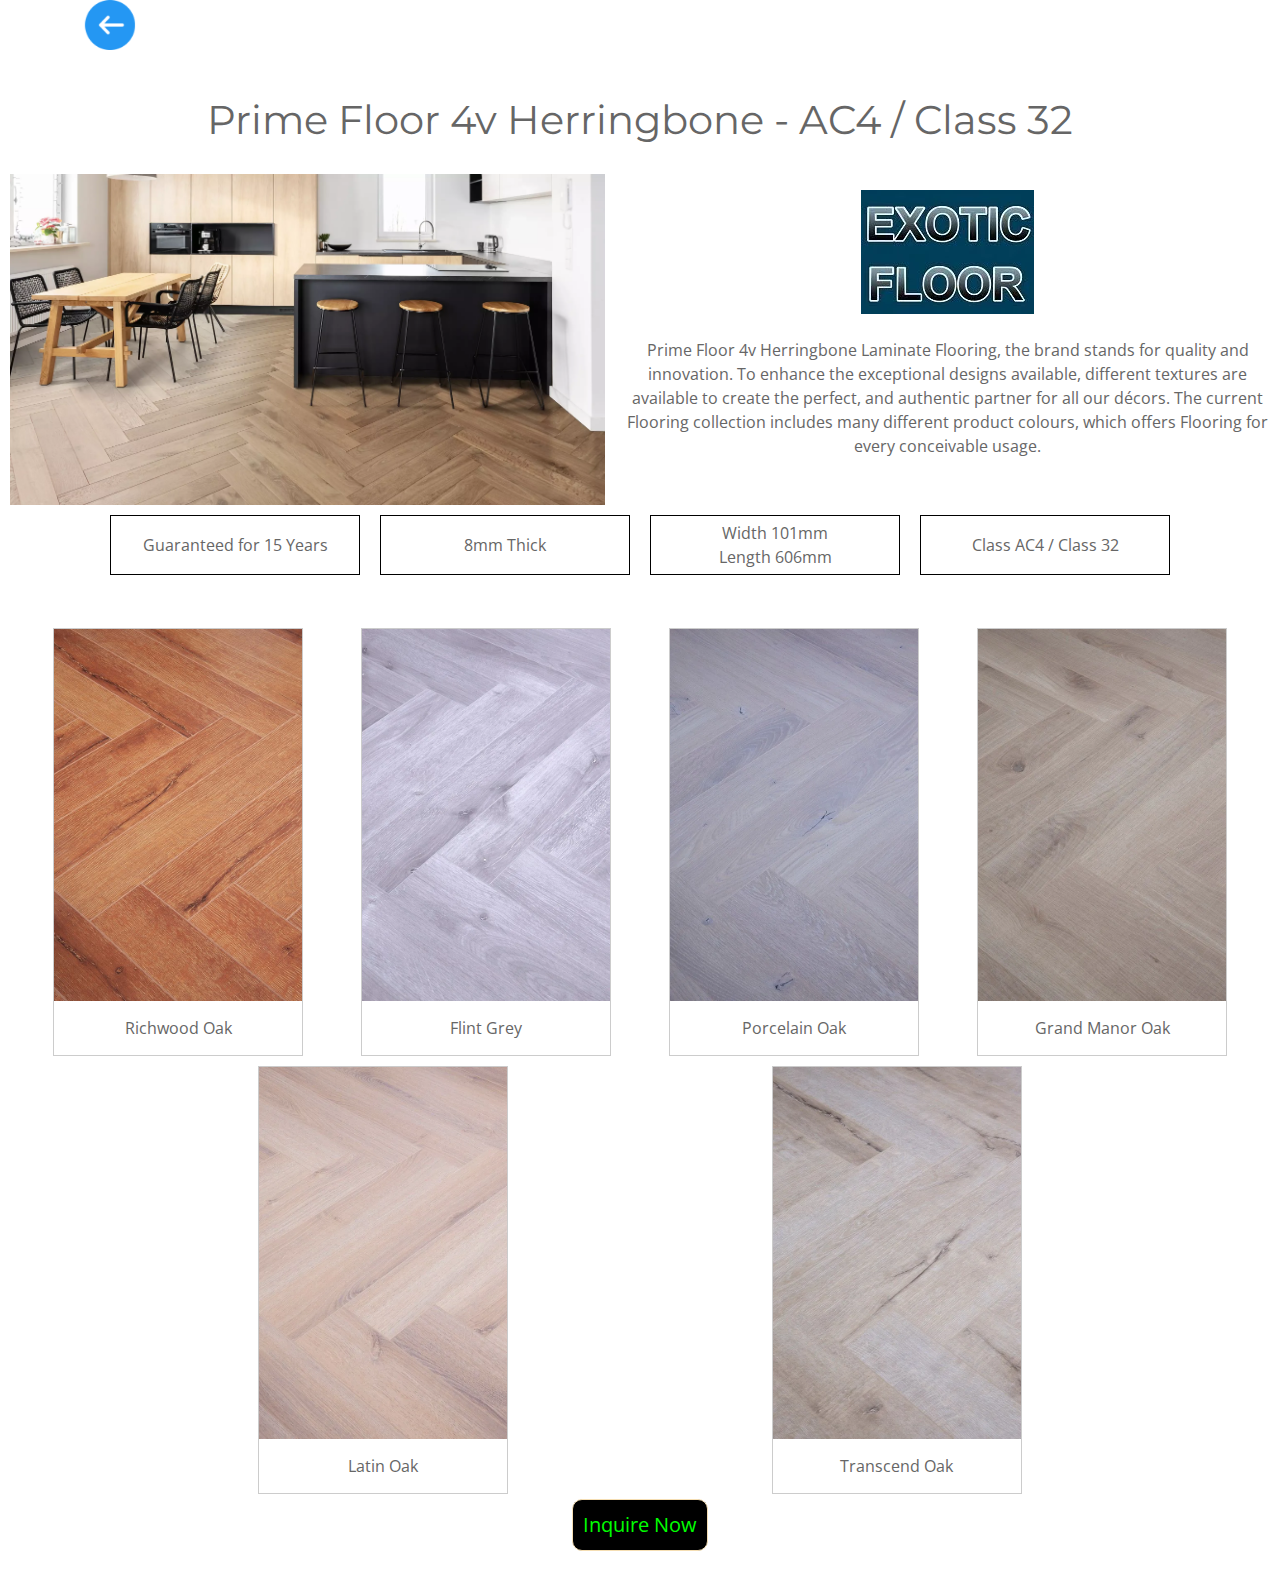
<file: primev4.html>
<!DOCTYPE html>
<html>
<head>
    <meta charset='utf-8'>
    <meta http-equiv='X-UA-Compatible' content='IE=edge'>
    <title>Prime Floor 4v Herringbone - AC4 / Class 32</title>
    <meta name='viewport' content='width=device-width, initial-scale=1'>
    <meta content="width=device-width, initial-scale=1.0" name="viewport">
    <meta content="" name="keywords">
    <meta content="" name="description">
  
    <!-- Favicons -->
    <link href="IMG-20240625-WA0001.jpg" rel="icon">
    <link href="IMG-20240625-WA0001.jpg" rel="apple-touch-icon">
  
    <!-- Google Fonts -->
    <link href="https://fonts.googleapis.com/css?family=Montserrat:300,400,500,700|Open+Sans:300,300i,400,400i,700,700i" rel="stylesheet">
  
    <!-- Bootstrap CSS File -->
    <link href="lib/bootstrap/css/bootstrap.min.css" rel="stylesheet">
  
    <!-- Libraries CSS Files -->
    <link href="lib/animate/animate.min.css" rel="stylesheet">
    <link href="lib/font-awesome/css/font-awesome.min.css" rel="stylesheet">
    <link href="lib/ionicons/css/ionicons.min.css" rel="stylesheet">
    <link href="lib/magnific-popup/magnific-popup.css" rel="stylesheet">
  
    <!-- Main Stylesheet File -->
    <link href="css/style.css" rel="stylesheet">
    <link rel="stylesheet/less" type="text/css" href="styles.less" />
</head>
  
<style>
    .gallery-container{
	display : flex;
    width : 100%;
    flex-wrap : wrap;
    justify-content : space-evenly;
    align-items : center;
}

div.gallery {
  margin: 5px;
  border: 1px solid #ccc;

  width: 250px;
}

div.gallery:hover {
  border: 1px solid #777;
}

div.gallery img {
  width: 100%;
  height: auto;
}

div.desc {
  padding: 15px;
  text-align: center;
}
.description{
    display: flex;
    flex-wrap : wrap;
    gap : 20px;
    justify-content :center;
    align-items : center;
}
.description div{
    width : 250px;
    height: 60px;
    border : 1px solid black;
    text-align: center;
    padding : 10px;
    display : flex;
    align-items: center;
    justify-content: center;
    

}
/* .hero{
    display : flex;
    align-items: center;
    flex-direction: column;
} */
.grid-1{
    width: 100%;
     display: flex;
      
     justify-content: center;
     align-items: center;
  
    
}
@media only screen and (max-width: 600px) {
  .grid-1{
    flex-wrap: wrap;
  }
}
.grid-1 div{
    margin: 10px;
 
}
.btn-inquire{
 
  width: 100%;
  
  text-align: center;
  display: flex;
  justify-content: center;
  align-items: center;
  margin-bottom: 20px;
}
.btn-inquire a{
  border: 1px solid wheat;
  padding: 10px;
  font-size: 20px;
  color: lime;
  background-color: black;
  border-radius: 10px;

}
.btn-inquire a:hover{
  transform: scale(1.1);
  background-color: lime;
  color: black;
}
</style>

 
<body>
    <header id="header" style="color: black;">
        <div class="container">
    
          <div id="logo" class="pull-left">
   
            <a href="laminate.html"><img src="back.png" width="50px" height="100%"  alt="" title=""></a>
          </div>

        </div>
    
      </header>
      <br>
      <br>
      <br>
      <br>
     <div class="hero">
        <h1 style="text-align: center;">Prime Floor 4v Herringbone - AC4 / Class 32</h1>
        <div class="grid-1">
            <div>
                <img src="prime4v.webp" width="100%"  alt="">
            </div>
            <div style="text-align: center;"><img src="exotic floor logo.webp"  alt="">
                
            <p class="text">
                <br>
                Prime Floor 4v Herringbone Laminate Flooring, the brand stands for quality and innovation. To enhance the exceptional designs available, different textures are available to create the perfect, and authentic partner for all our décors. The current Flooring collection includes many different product colours, which offers Flooring for every conceivable usage.      </p>
            </div>
            </div>
          
            
        </div>
     </div>

      <div class="description">
        <div>Guaranteed for 15 Years</div>
        <div>8mm Thick</div>
        <div>Width 101mm <br>
            Length 606mm</div>
        <div>Class AC4 / Class 32</div>
  
      </div>
      <br>
      <br>
      <div class = "gallery-container">
        <div class="gallery">
       
            <img src="primev4/HB8001+Richwood+Oak+2-1920w.jpg" alt="Cinque Terre" width="600" height="400">
    
          <div class="desc">Richwood Oak</div>
        </div>
     
        <div class="gallery">
         
            <img src="primev4/HB8003+Flint+Grey+2-1920w.webp" alt="Forest" width="600" height="400">
     
          <div class="desc">Flint Grey</div>
        </div>
        
        <div class="gallery">
      
            <img src="primev4/HB8004+Porcelain+Oak+2-1920w.webp" alt="Northern Lights" width="600" height="400">
   
          <div class="desc">Porcelain Oak</div>
        </div>
        
        <div class="gallery">

            <img src="primev4/HB8005+Grand+Manor+Oak+2-1920w.webp" alt="Mountains" width="600" height="400">
          </a>
          <div class="desc">Grand Manor Oak</div>
        </div>
        <div class="gallery">
           
              <img src="primev4/HB8006+Latin+Oak+2-1920w.webp" alt="Cinque Terre" width="600" height="400">
            </a>
            <div class="desc">Latin Oak</div>
          </div>
          <div class="gallery">
           
              <img src="primev4/PF1004+-+Transcend+Oak-1920w.webp" height="400">
      
            <div class="desc">Transcend Oak</div>
          </div>

   
        </div>

        <div class="btn-inquire">
            <a class="cta-btn align-middle" href="https://wa.me/27781274518">Inquire Now</a>
    
        </div>
    
</body>
</html>
</file>
<file: css/style.css>
body {
  background: #fff;
  color: #666666;
  font-family: "Open Sans", sans-serif;
  overflow-x: hidden;
}

a {
  color: #1dc8cd;
  transition: 0.5s;
}

a:hover,
a:active,
a:focus {
  color: #1dc9ce;
  outline: none;
  text-decoration: none;
}

p {
  padding: 0;
  margin: 0 0 30px 0;
}

h1,
h2,
h3,
h4,
h5,
h6 {
  font-family: "Montserrat", sans-serif;
  font-weight: 400;
  margin: 0 0 20px 0;
  padding: 0;
}

/* Back to top button */
@keyframes pulse {
  0% {
    transform: scale(1);
  }
  50% {
    transform: scale(1.2);
  }
  100% {
    transform: scale(1);
  }
}
.back-to-tops {
  position: fixed;

  background: linear-gradient(45deg, #1de099, #1dc8cd);
  color: #fff;
  padding: 2px 20px 8px 20px;
  font-size: 16px;
  border-radius: 4px 4px 0 0;
  right: 15px;
  bottom: 0;
  transition: none;
  animation: pulse 2s infinite;
}

.back-to-tops:focus {
  background: linear-gradient(45deg, #1de099, #1dc8cd);
  color: #fff;
  outline: none;
}

.back-to-tops:hover {
  background: #1dc8cd;
  color: #fff;
}

/*--------------------------------------------------------------
# Header
--------------------------------------------------------------*/
#header {
  padding: 0px 0;
  height: 100px;
  position: fixed;
  left: 0;
  top: 0;
  right: 0;
  transition: all 0.5s;
  z-index: 997;
}

#header #logo {
  float: left;
}

#header #logo h1 {
  font-size: 36px;
  margin: -4px 0 0 0;
  padding: 0;
  line-height: 1;
  display: inline-block;
  font-family: "Montserrat", sans-serif;
  font-weight: 300;
  letter-spacing: 3px;
  text-transform: uppercase;
}

#header #logo h1 a,
#header #logo h1 a:hover {
  color: #fff;
}

#header #logo img {
  padding: 0;
  margin: 0;
}

@media (max-width: 768px) {
  #header #logo h1 {
    font-size: 28px;
    margin-top: 0;
  }
  #header #logo img {
    max-height: 100px;
    padding: 0px 0;
  }
}

#header.header-fixed {
  background: linear-gradient(90deg, yellow, orange);
  padding: 0px 0;
  height: 85px;
  transition: all 0.5s;
}

/*--------------------------------------------------------------
# Intro Section
--------------------------------------------------------------*/
#intro {
  width: 100%;
  height: 100vh;
  background: url("../laminate.jpg");
  background-size: cover;
  position: relative;
}

@media (min-width: 1024px) {
  #intro {
    background-attachment: fixed;
  }
}

#intro .intro-text {
  position: absolute;
  left: 0;
  top: 100px;
  right: 0;
  height: calc(50% - 60px);
  display: flex;
  align-items: center;
  justify-content: center;
  text-align: center;
  flex-direction: column;
}

#intro h2 {
  margin: 30px 0 10px 0;
  padding: 0 15px;
  font-size: 41px;
  font-weight: 400;
  line-height: 56px;
  color: #fff;
}

@media (max-width: 768px) {
  #intro h2 {
    font-size: 28px;
    line-height: 36px;
  }
}

#intro p {
  color: #fff;
  margin-bottom: 20px;
  padding: 0 15px;
  font-size: 20px;
}

@media (max-width: 768px) {
  #intro p {
    font-size: 18px;
    line-height: 24px;
    margin-bottom: 20px;
  }
}

#intro .btn-get-started {
  font-family: "Montserrat", sans-serif;
  font-weight: 400;
  font-size: 16px;
  letter-spacing: 1px;
  display: inline-block;
  padding: 8px 28px;
  border-radius: 50px;
  transition: 0.5s;
  margin: 10px;
  border: 2px solid #fff;
  color: #fff;
}

#intro .btn-get-started:hover {
  color: #1dc8cd;
  background: #fff;
}

#intro .product-screens {
  position: absolute;
  left: 0;
  right: 0;
  bottom: 0;
  overflow: hidden;
  text-align: center;
  width: 100%;
  height: 50%;
}

#intro .product-screens img {
  box-shadow: 0px -2px 19px 4px rgba(0, 0, 0, 0.29);
}

#intro .product-screens .product-screen-1 {
  position: absolute;
  z-index: 30;
  left: calc(50% + 54px);
  bottom: 0;
  top: 30px;
}

#intro .product-screens .product-screen-2 {
  position: absolute;
  z-index: 20;
  left: calc(50% - 154px);
  bottom: 0;
  top: 90px;
}

#intro .product-screens .product-screen-3 {
  position: absolute;
  z-index: 10;
  left: calc(50% - 374px);
  bottom: 0;
  top: 150px;
}

@media (max-width: 767px) {
  #intro .product-screens .product-screen-1 {
    position: static;
    padding-top: 30px;
  }
  #intro .product-screens .product-screen-2,
  #intro .product-screens .product-screen-3 {
    display: none;
  }
}

/*--------------------------------------------------------------
# Navigation Menu
--------------------------------------------------------------*/
/* Nav Menu Essentials */
.nav-menu,
.nav-menu * {
  margin: 0;
  padding: 0;
  list-style: none;
}

.nav-menu ul {
  position: absolute;
  display: none;
  top: 100%;
  left: 0;
  z-index: 99;
}

.nav-menu li {
  position: relative;
  white-space: nowrap;
}

.nav-menu > li {
  float: left;
}

.nav-menu li:hover > ul,
.nav-menu li.sfHover > ul {
  display: block;
}

.nav-menu ul ul {
  top: 0;
  left: 100%;
}

.nav-menu ul li {
  min-width: 180px;
}

/* Nav Menu Arrows */
.sf-arrows .sf-with-ul {
  padding-right: 30px;
}

.sf-arrows .sf-with-ul:after {
  content: "\f107";
  position: absolute;
  right: 15px;
  font-family: FontAwesome;
  font-style: normal;
  font-weight: normal;
}

.sf-arrows ul .sf-with-ul:after {
  content: "\f105";
}

/* Nav Meu Container */
#nav-menu-container {
  float: right;
  margin: 0;
}

@media (max-width: 768px) {
  #nav-menu-container {
    display: none;
  }
}

/* Nav Meu Styling */
.nav-menu a {
  padding: 0 8px 10px 8px;
  text-decoration: none;
  display: inline-block;
  color: #fff;
  font-family: "Montserrat", sans-serif;
  font-weight: 400;
  font-size: 14px;
  outline: none;
}

.nav-menu > li {
  margin-left: 10px;
}

.nav-menu ul {
  margin: 4px 0 0 0;
  padding: 10px;
  box-shadow: 0px 0px 30px rgba(127, 137, 161, 0.25);
  background: #fff;
}

.nav-menu ul li {
  transition: 0.3s;
}

.nav-menu ul li a {
  padding: 10px;
  color: #333;
  transition: 0.3s;
  display: block;
  font-size: 13px;
  text-transform: none;
}

.nav-menu ul li:hover > a {
  color: #1dc8cd;
}

.nav-menu ul ul {
  margin: 0;
}

/* Mobile Nav Toggle */
#mobile-nav-toggle {
  position: fixed;
  right: 0;
  top: 0;
  z-index: 999;
  margin: 20px 20px 0 0;
  border: 0;
  background: none;
  font-size: 24px;
  display: none;
  transition: all 0.4s;
  outline: none;
  cursor: pointer;
}

#mobile-nav-toggle i {
  color: #fff;
}

@media (max-width: 768px) {
  #mobile-nav-toggle {
    display: inline;
  }
}

/* Mobile Nav Styling */
#mobile-nav {
  position: fixed;
  top: 0;
  padding-top: 18px;
  bottom: 0;
  z-index: 998;
  background: rgba(52, 59, 64, 0.9);
  left: -260px;
  width: 260px;
  overflow-y: auto;
  transition: 0.4s;
}

#mobile-nav ul {
  padding: 0;
  margin: 0;
  list-style: none;
}

#mobile-nav ul li {
  position: relative;
}

#mobile-nav ul li a {
  color: #fff;
  font-size: 16px;
  overflow: hidden;
  padding: 10px 22px 10px 15px;
  position: relative;
  text-decoration: none;
  width: 100%;
  display: block;
  outline: none;
}

#mobile-nav ul li a:hover {
  color: #fff;
}

#mobile-nav ul li li {
  padding-left: 30px;
}

#mobile-nav ul .menu-has-children i {
  position: absolute;
  right: 0;
  z-index: 99;
  padding: 15px;
  cursor: pointer;
  color: #fff;
}

#mobile-nav ul .menu-has-children i.fa-chevron-up {
  color: #1dc8cd;
}

#mobile-nav ul .menu-item-active {
  color: #1dc8cd;
}

#mobile-body-overly {
  width: 100%;
  height: 100%;
  z-index: 997;
  top: 0;
  left: 0;
  position: fixed;
  background: rgba(52, 59, 64, 0.9);
  display: none;
}

/* Mobile Nav body classes */
body.mobile-nav-active {
  overflow: hidden;
}

body.mobile-nav-active #mobile-nav {
  left: 0;
}

body.mobile-nav-active #mobile-nav-toggle {
  color: #fff;
}

/*--------------------------------------------------------------
# Sections
--------------------------------------------------------------*/
/* Sections Header
--------------------------------*/
.section-header .section-title {
  font-size: 32px;
  color: #111;
  text-align: center;
  font-weight: 400;
}

.section-header .section-description {
  text-align: center;
  padding-bottom: 40px;
  color: #777;
  font-style: italic;
}

.section-header .section-divider {
  display: block;
  width: 60px;
  height: 3px;
  background: #1dc8cd;
  background: linear-gradient(90deg, yellow, orange);
  margin: 0 auto;
  margin-bottom: 20px;
}

/* Section with background
--------------------------------*/
.section-bg {
  background: #eff5f5;
}

/* About Us Section
--------------------------------*/
#about {
  padding: 60px 0;
  overflow: hidden;
}

#about .about-img {
  height: 510px;
  overflow: hidden;
}

#about .about-img img {
  margin-left: -15px;
  max-width: 100%;
}

@media (max-width: 768px) {
  #about .about-img {
    height: auto;
  }
  #about .about-img img {
    margin-left: 0;
    padding-bottom: 30px;
  }
}

#about .content .h2 {
  color: #333;
  font-weight: 300;
  font-size: 24px;
}

#about .content h3 {
  color: #777;
  font-weight: 300;
  font-size: 18px;
  line-height: 26px;
  font-style: italic;
}

#about .content p {
  line-height: 26px;
}

#about .content p:last-child {
  margin-bottom: 0;
}

#about .content i {
  font-size: 20px;
  padding-right: 4px;
  color: #1dc8cd;
}

#about .content ul {
  list-style: none;
  padding: 0;
}

#about .content ul li {
  padding-bottom: 10px;
}

/* Product Featuress Section
--------------------------------*/
#features {
  background: #fff;
  padding: 60px 0 0 0;
  overflow: hidden;
}

#features .features-img {
  text-align: center;
  padding-top: 20px;
}

@media (min-width: 769px) {
  #features .features-img {
    padding-top: 120px;
    margin-top: -200px;
  }
}

#features .features-img img {
  max-width: 100%;
}

#features .box {
  margin-bottom: 15px;
  text-align: center;
}

#features .icon {
  margin-bottom: 10px;
}

#features .icon i {
  color: #666666;
  font-size: 40px;
  transition: 0.5s;
}

#features .icon i:before {
  background: #1dc8cd;
  background: linear-gradient(90deg, yellow, orange);
  background-clip: border-box;
  -webkit-background-clip: text;
  -webkit-text-fill-color: transparent;
}

#features .title {
  font-weight: 300;
  margin-bottom: 15px;
  font-size: 22px;
}

#features .title a {
  color: #111;
}

#features .description {
  font-size: 14px;
  line-height: 24px;
  margin-bottom: 10px;
}

#features .section-description {
  padding-bottom: 10px;
}

/* Product Advanced Featuress Section
--------------------------------*/
#advanced-features {
  overflow: hidden;
}

#advanced-features .features-row {
  padding: 60px 0 30px 0;
}

#advanced-features h2 {
  font-size: 26px;
  font-weight: 700;
  color: #000;
}

#advanced-features h3 {
  font-size: 16px;
  line-height: 24px;
  font-weight: 400;
  font-style: italic;
  color: #999;
}

#advanced-features p {
  line-height: 24px;
  color: #777;
  margin-bottom: 30px;
}

#advanced-features i {
  color: #666666;
  font-size: 64px;
  transition: 0.5s;
  float: left;
  padding: 0 15px 0px 0;
  line-height: 1;
}

#advanced-features i:before {
  background: #1dc8cd;
  background: linear-gradient(90deg, yellow, orange);
  background-clip: border-box;
  -webkit-background-clip: text;
  -webkit-text-fill-color: transparent;
}

#advanced-features .advanced-feature-img-right {
  max-width: 100%;
  float: right;
  padding: 0 0 30px 30px;
}

#advanced-features .advanced-feature-img-left {
  max-width: 100%;
  float: left;
  padding: 0 30px 30px 0;
}

@media (max-width: 768px) {
  #advanced-features .advanced-feature-img-right,
  #advanced-features .advanced-feature-img-left {
    max-width: 50%;
  }
}

@media (max-width: 767px) {
  #advanced-features .advanced-feature-img-right,
  #advanced-features .advanced-feature-img-left {
    max-width: 100%;
    float: none;
    padding: 0 0 30px 0;
  }
}

/* Call To Action Section
--------------------------------*/
#call-to-action {
  overflow: hidden;
  background: url(../img/call-to-action-bg.jpg) fixed;
  background-size: cover;
  padding: 80px 0;
}

#call-to-action .cta-title {
  color: #fff;
  font-size: 28px;
  font-weight: 700;
}

#call-to-action .cta-text {
  color: #fff;
}

@media (min-width: 769px) {
  #call-to-action .cta-btn-container {
    display: flex;
    align-items: center;
    justify-content: flex-end;
  }
}

#call-to-action .cta-btn {
  font-family: "Montserrat", sans-serif;
  font-weight: 500;
  font-size: 16px;
  letter-spacing: 1px;
  display: inline-block;
  padding: 8px 30px;
  border-radius: 25px;
  transition: background 0.5s;
  margin: 10px;
  border: 2px solid #fff;
  color: #fff;
}

#call-to-action .cta-btn:hover {
  background: #1dc8cd;
  border: 2px solid #1dc8cd;
}

/* More Features Section
--------------------------------*/
#more-features {
  padding: 60px 0 60px 0;
  overflow: hidden;
}

#more-features .box {
  padding: 40px;
  margin-bottom: 30px;
  box-shadow: 0px 0px 30px rgba(73, 78, 92, 0.15);
  background: #fff;
  transition: 0.4s;
}

#more-features .icon {
  float: left;
}

#more-features .icon i {
  color: #666666;
  font-size: 80px;
  transition: 0.5s;
  line-height: 0;
}

#more-features .icon i:before {
  background: #1dc8cd;
  background: linear-gradient(90deg, yellow, orange);
  background-clip: border-box;
  -webkit-background-clip: text;
  -webkit-text-fill-color: transparent;
}

#more-features h4 {
  margin-left: 100px;
  font-weight: 700;
  margin-bottom: 15px;
  font-size: 18px;
}

#more-features h4 a {
  color: #111;
}

#more-features p {
  font-size: 14px;
  margin-left: 100px;
  margin-bottom: 0;
  line-height: 24px;
}

@media (max-width: 767px) {
  #more-features .box {
    margin-bottom: 20px;
  }
  #more-features .icon {
    float: none;
    text-align: center;
    padding-bottom: 15px;
  }
  #more-features h4,
  #more-features p {
    margin-left: 0;
    text-align: center;
  }
}

/* Clients Section
--------------------------------*/
#clients {
  padding: 30px 0;
  background: #fff;
  overflow: hidden;
}

#clients img {
  max-width: 100%;
  opacity: 1;
  transition: 0.3s;
  padding: 12px 0;
}

#clients img:hover {
  opacity: 1;
}

/* Pricing Section
--------------------------------*/
#pricing {
  padding: 60px 0 60px 0;
  overflow: hidden;
}
a {
  text-decoration: none;
}
#pricing .box {
  padding: 40px;
  margin-bottom: 30px;
  box-shadow: 0px 0px 30px rgba(73, 78, 92, 0.15);
  background: #fff;
  text-align: center;
}

#pricing h3 {
  font-weight: 400;
  margin-bottom: 15px;
  font-size: 28px;
}

#pricing h4 {
  font-size: 46px;
  color: #1dc8cd;
  font-weight: 300;
}

#pricing h4 sup {
  font-size: 20px;
  top: -20px;
}

#pricing h4 span {
  color: #bababa;
  font-size: 20px;
}

#pricing ul {
  padding: 0;
  list-style: none;
  color: #999;
  text-align: left;
  line-height: 20px;
}

#pricing ul li {
  padding-bottom: 12px;
}

#pricing ul i {
  color: #1dc8cd;
  font-size: 18px;
  padding-right: 4px;
}

#pricing .get-started-btn {
  background: #515e61;
  display: inline-block;
  padding: 6px 30px;
  border-radius: 20px;
  color: #fff;
  transition: none;
  font-size: 14px;
  font-weight: 400;
  font-family: "Montserrat", sans-serif;
}

#pricing .featured {
  border: 2px solid #1dc8cd;
}

#pricing .featured .get-started-btn {
  background: linear-gradient(90deg, yellow, orange);
}

/* Frequently Asked Questions Section
--------------------------------*/
#faq {
  padding: 60px 0;
  overflow: hidden;
}

#faq #faq-list {
  padding: 0;
  list-style: none;
}

#faq #faq-list li {
  border-bottom: 1px solid #ddd;
}

#faq #faq-list a {
  padding: 18px 0;
  display: block;
  position: relative;
  font-family: "Montserrat", sans-serif;
  font-size: 22px;
  line-height: 1;
  font-weight: 300;
  padding-right: 20px;
}

#faq #faq-list i {
  font-size: 24px;
  position: absolute;
  right: 0;
  top: 16px;
}

#faq #faq-list p {
  margin-bottom: 20px;
}

@media (max-width: 768px) {
  #faq #faq-list a {
    font-size: 18px;
  }
  #faq #faq-list i {
    top: 13px;
  }
}

#faq #faq-list a.collapse {
  color: #1dc8cd;
}

#faq #faq-list a.collapsed {
  color: #000;
}

#faq #faq-list a.collapsed i::before {
  content: "\f2c7" !important;
}

/* Our Team Section
--------------------------------*/
#team {
  padding: 60px 0;
  overflow: hidden;
}

#team .member {
  text-align: center;
  margin-bottom: 20px;
}

#team .member .pic {
  margin-bottom: 15px;
  overflow: hidden;
  height: 260px;
}

#team .member .pic img {
  max-width: 100%;
}

#team .member h4 {
  font-weight: 700;
  margin-bottom: 2px;
  font-size: 18px;
}

#team .member span {
  font-style: italic;
  display: block;
  font-size: 13px;
}

#team .member .social {
  margin-top: 15px;
}

#team .member .social a {
  color: #b3b3b3;
}

#team .member .social a:hover {
  color: #1dc8cd;
}

#team .member .social i {
  font-size: 18px;
  margin: 0 2px;
}

/* 
 Section
--------------------------------*/
#gallery {
  background: #fff;
  padding: 60px 0 0 0;
  overflow: hidden;
}

#gallery .container-fluid {
  padding: 20px;
}

#gallery .gallery-overlay {
  position: absolute;
  top: 0;
  right: 0;
  bottom: 0;
  left: 0;
  width: 100%;
  height: 100%;
  opacity: 1;
  -webkit-transition: all ease-in-out 0.4s;
  transition: all ease-in-out 0.4s;
}

#gallery .gallery-item {
  overflow: hidden;
  position: relative;
  padding: 10px;
  vertical-align: middle;
  text-align: center;
}

#gallery .gallery-item img {
  -webkit-transition: all ease-in-out 0.4s;
  transition: all ease-in-out 0.4s;
  width: 100%;

  box-shadow: 0px -2px 6px 4px rgba(0, 0, 0, 0.29);
}

#gallery .gallery-item:hover img {
  -webkit-transform: scale(1.1);
  transform: scale(1.1);
}

#gallery .gallery-item:hover .gallery-overlay {
  opacity: 1;
  background: rgba(0, 0, 0, 0.7);
}

/* Contact Section
--------------------------------*/
#contact {
  box-shadow: 0px 0px 12px 0px rgba(0, 0, 0, 0.1);
  padding: 60px 0;
  overflow: hidden;
}

#contact .contact-about h3 {
  font-size: 36px;
  margin: 0 0 10px 0;
  padding: 0;
  line-height: 1;
  font-family: "Montserrat", sans-serif;
  font-weight: 300;
  letter-spacing: 3px;
  text-transform: uppercase;
  color: #1dc8cd;
}

#contact .contact-about p {
  font-size: 14px;
  line-height: 24px;
  font-family: "Montserrat", sans-serif;
  color: #888;
}

#contact .social-links {
  padding-bottom: 20px;
}

#contact .social-links a {
  font-size: 18px;
  display: inline-block;
  background: #fff;
  color: #1dc8cd;
  line-height: 1;
  padding: 8px 0;
  margin-right: 4px;
  border-radius: 50%;
  text-align: center;
  width: 36px;
  height: 36px;
  transition: 0.3s;
  border: 1px solid #1dc8cd;
}

#contact .social-links a:hover {
  background: #1dc8cd;
  color: #fff;
}

#contact .info {
  color: #333333;
}

#contact .info i {
  font-size: 32px;
  color: #1dc8cd;
  float: left;
  line-height: 1;
}

#contact .info p {
  padding: 0 0 10px 42px;
  line-height: 28px;
  font-size: 14px;
}

#contact .form #sendmessage {
  color: #1dc8cd;
  border: 1px solid #1dc8cd;
  display: none;
  text-align: center;
  padding: 15px;
  font-weight: 600;
  margin-bottom: 15px;
}

#contact .form #errormessage {
  color: red;
  display: none;
  border: 1px solid red;
  text-align: center;
  padding: 15px;
  font-weight: 600;
  margin-bottom: 15px;
}

#contact .form #sendmessage.show,
#contact .form #errormessage.show,
#contact .form .show {
  display: block;
}

#contact .form .validation {
  color: red;
  display: none;
  margin: 0 0 20px;
  font-weight: 400;
  font-size: 13px;
}

#contact .form input,
#contact .form textarea {
  border-radius: 0;
  box-shadow: none;
  font-size: 14px;
}

#contact .form button[type="submit"] {
  background: linear-gradient(45deg, #1de099, #1dc8cd);
  border: 0;
  border-radius: 20px;
  padding: 8px 30px;
  color: #fff;
}

#contact .form button[type="submit"]:hover {
  cursor: pointer;
}

/*--------------------------------------------------------------
# Footer
--------------------------------------------------------------*/
#footer {
  background: #fff;
  box-shadow: 0px 0px 12px 0px rgba(0, 0, 0, 0.1);
  padding: 30px 0;
  color: #333;
  font-size: 14px;
}

#footer .credits {
  font-size: 13px;
  color: #888;
}

#footer .footer-links a {
  color: #666;
  padding-left: 15px;
}

#footer .footer-links a:first-child {
  padding-left: 0;
}

#footer .footer-links a:hover {
  color: #1dc8cd;
}
</file>
